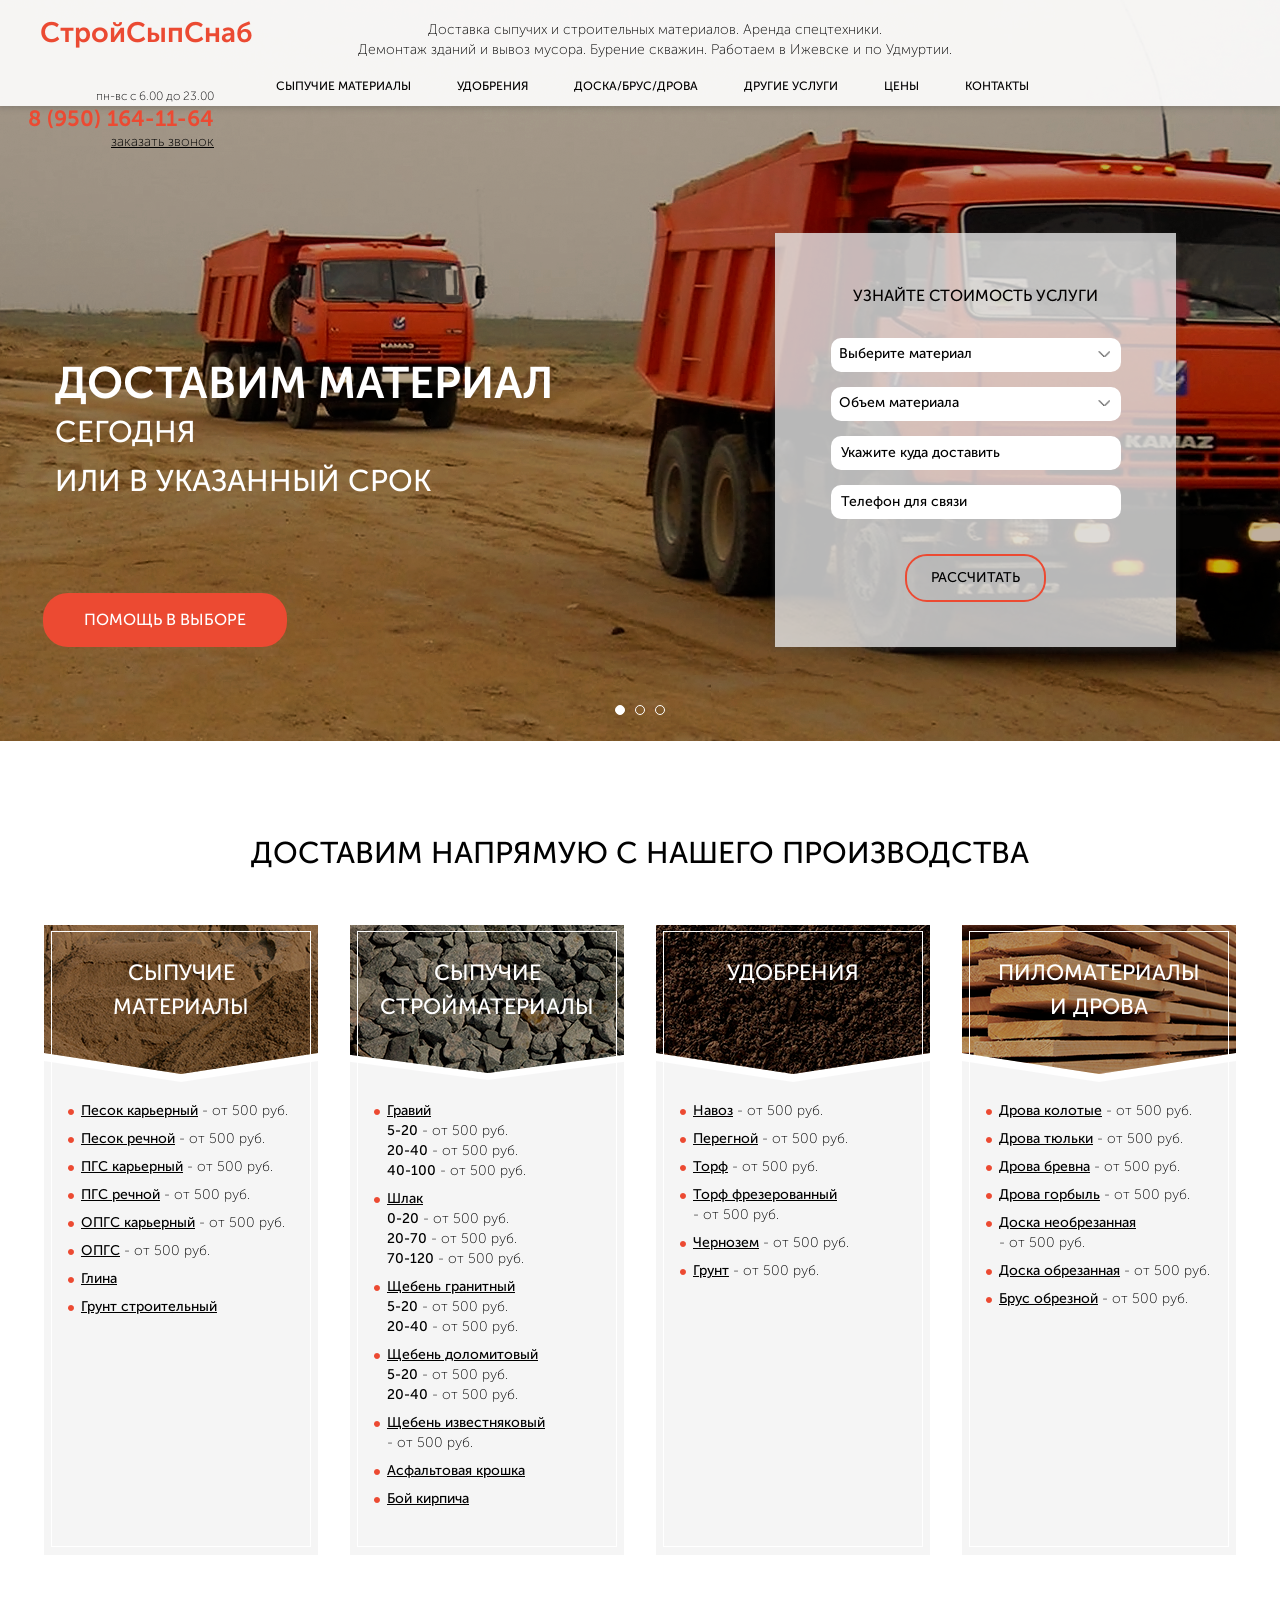
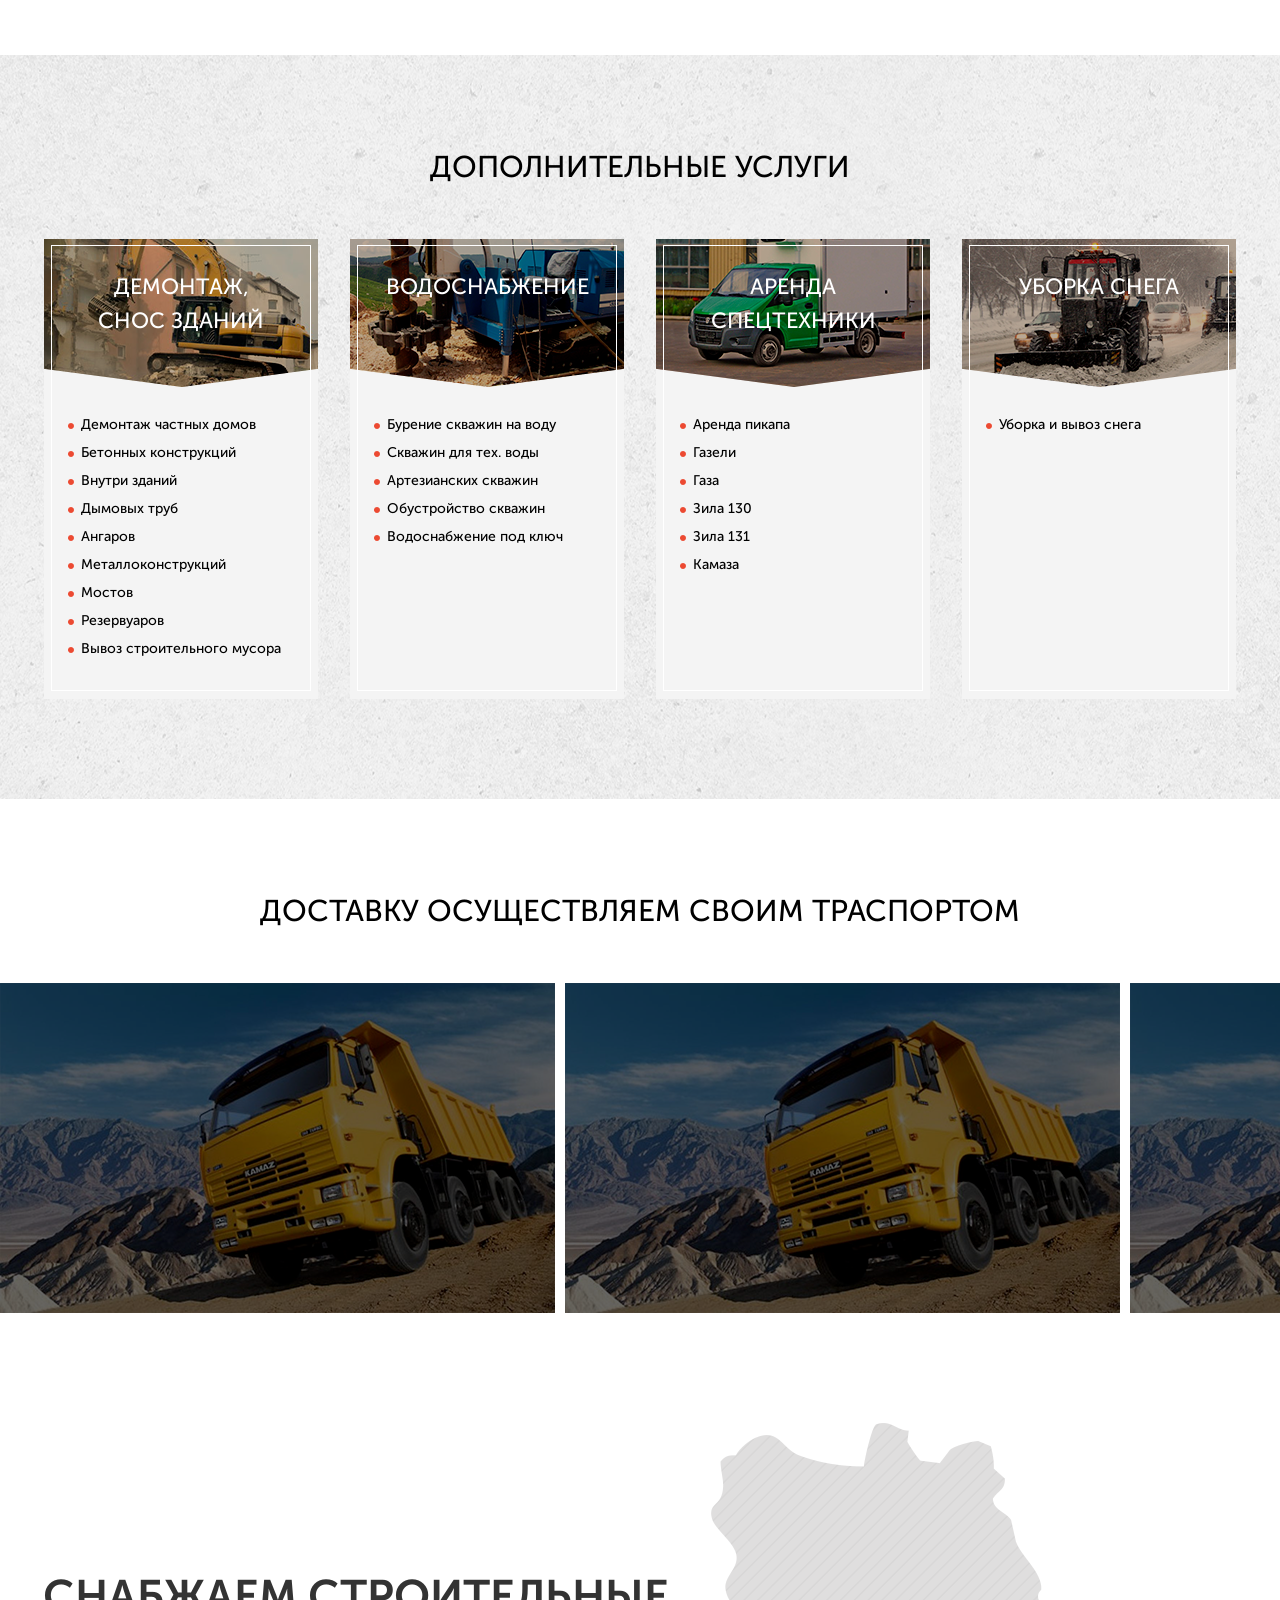
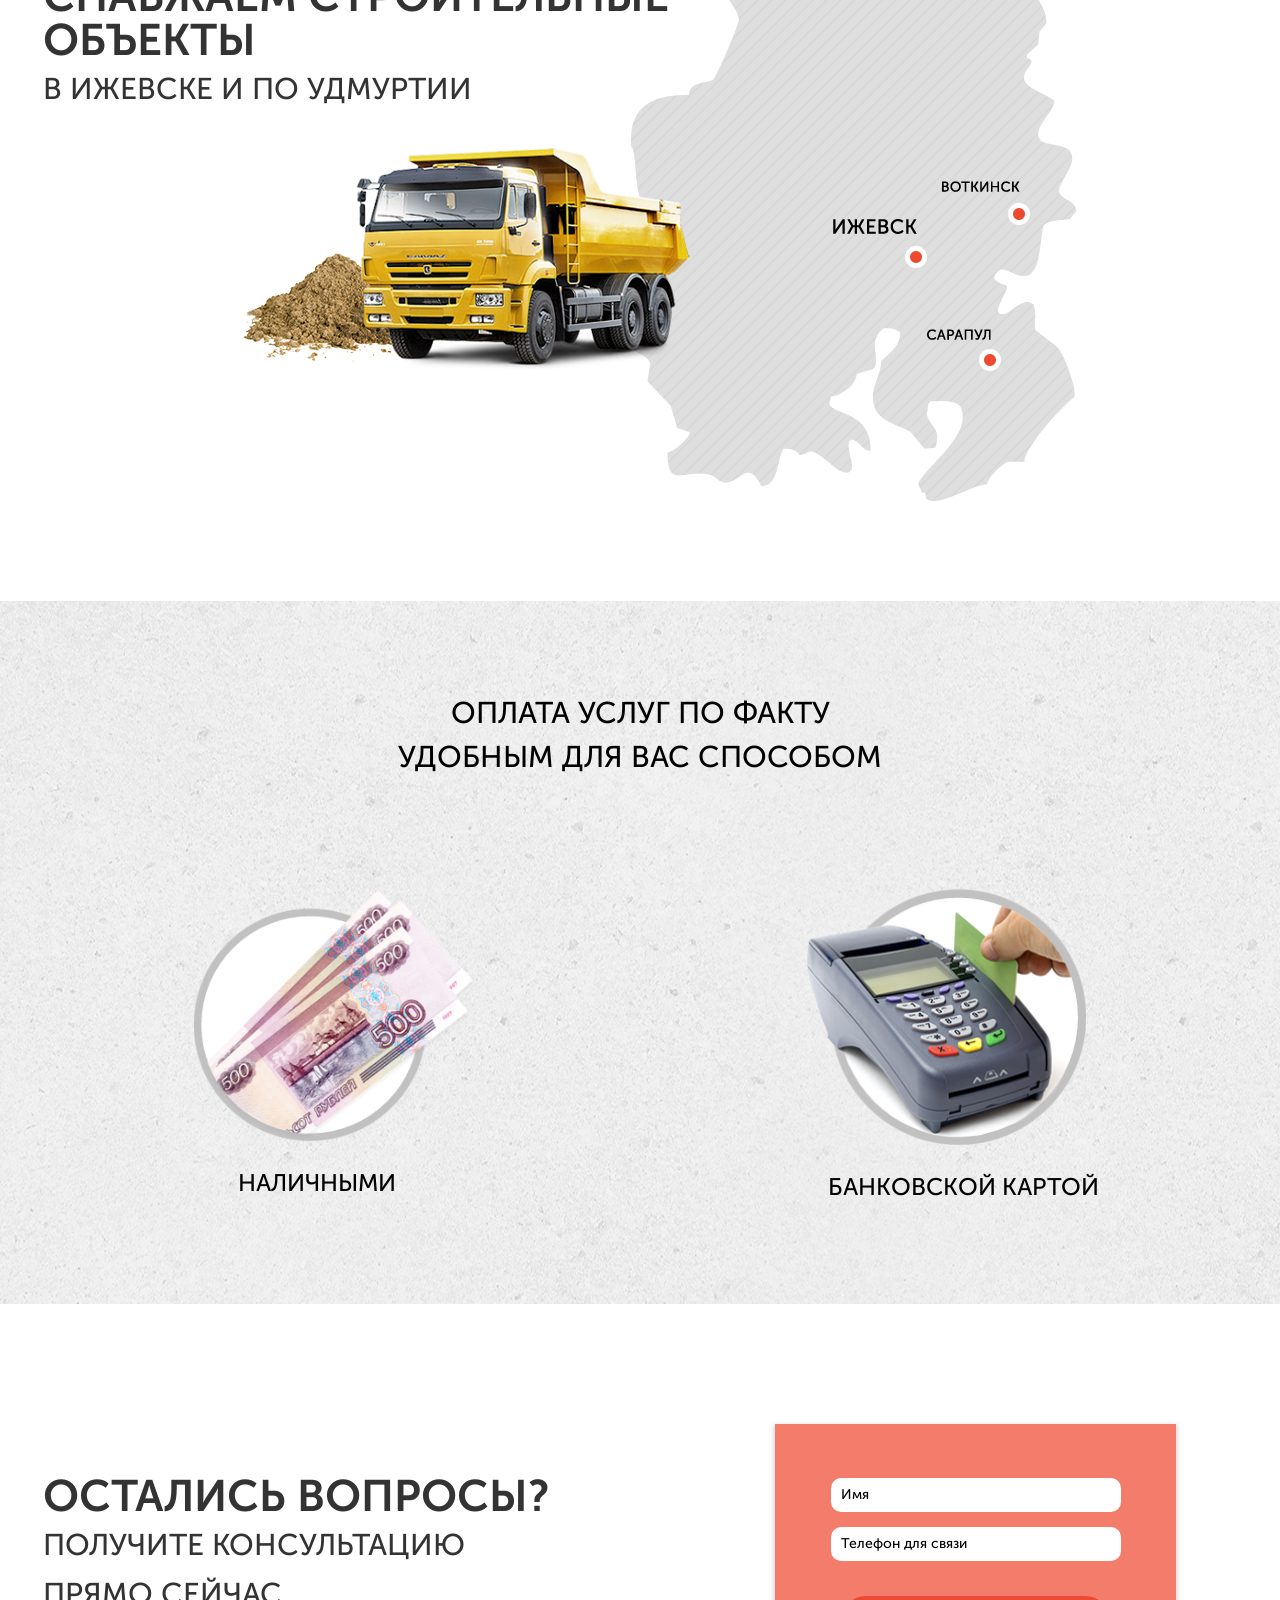
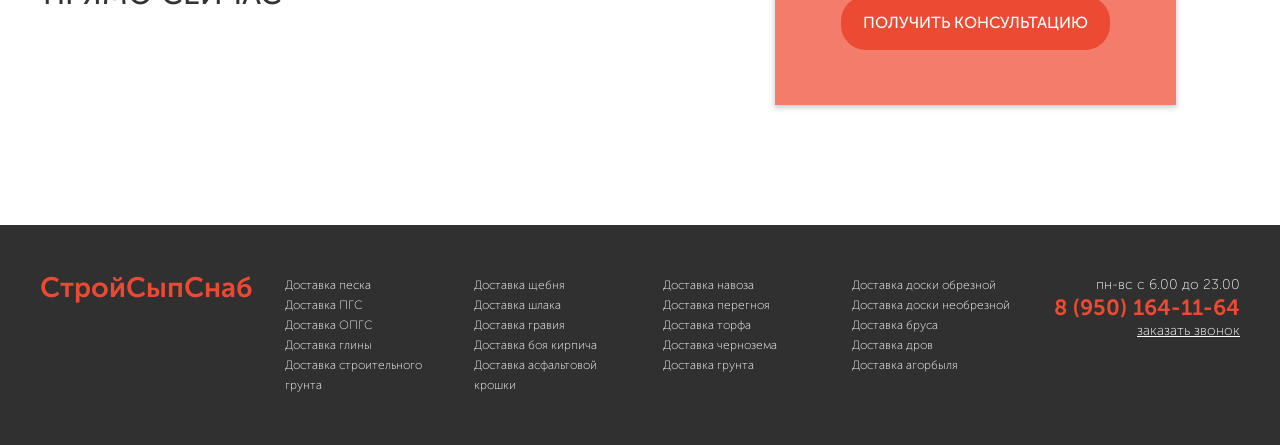
<file: app/index.html>
<!DOCTYPE html>
<html lang="ru" class="no-js">
  <head>
    <meta charset="utf-8">
    <title>StroySipSnab</title>
    <meta name="description" content="">
    <meta name="keywords" content="">
    <meta property="og:title" content="">
    <meta property="og:url" content="">
    <meta property="og:image" content="">
    <meta property="og:site_name" content="">
    <meta property="og:description" content="">
    <meta http-equiv="X-UA-Compatible" content="IE=edge">
    <meta name="viewport" content="width=device-width, initial-scale=1, maximum-scale=1">
    <meta property="og:image" content="path/to/image.jpg">
    <link rel="shortcut icon" href="img/favicon/favicon.png" type="image/x-icon">
    <link rel="apple-touch-icon" href="img/favicon/apple-touch-icon.png">
    <link rel="apple-touch-icon" sizes="72x72" href="img/favicon/apple-touch-icon-72x72.png">
    <link rel="apple-touch-icon" sizes="114x114" href="img/favicon/apple-touch-icon-114x114.png">
    <!-- RESET-->
    <style>html,body,div,span,applet,object,iframe,h1,h2,h3,h4,h5,h6,p,blockquote,pre,a,abbr,acronym,address,big,cite,code,del,dfn,em,img,ins,kbd,q,s,samp,small,strike,strong,sub,sup,tt,var,b,u,i,center,dl,dt,dd,ol,ul,li,fieldset,form,label,legend,table,caption,tbody,tfoot,thead,tr,th,td,article,aside,canvas,details,embed,figure,figcaption,footer,header,hgroup,menu,nav,output,ruby,section,summary,time,mark,audio,video{margin:0;padding:0;border:0;font-size:100%;font:inherit;vertical-align:baseline}article,aside,details,figcaption,figure,footer,header,hgroup,menu,nav,section{display:block}body{line-height:1}ol,ul{list-style:none}blockquote,q{quotes:none}blockquote:before,blockquote:after,q:before,q:after{content:'';content:none}table{border-collapse:collapse;border-spacing:0}</style>
    <!-- Load CSS, CSS Localstorage & WebFonts Main Function-->
    <style>html{font-family:sans-serif;-ms-text-size-adjust:100%;-webkit-text-size-adjust:100%}body{margin:0}article,aside,details,figcaption,figure,footer,header,hgroup,main,menu,nav,section,summary{display:block}audio,canvas,progress,video{display:inline-block;vertical-align:baseline}audio:not([controls]){display:none;height:0}[hidden],template{display:none}a{background-color:transparent}a:active,a:hover{outline:0}abbr[title]{border-bottom:1px dotted}b,strong{font-weight:bold}dfn{font-style:italic}h1{font-size:2em;margin:0.67em 0}mark{background:#ff0;color:#000}small{font-size:80%}sub,sup{font-size:75%;line-height:0;position:relative;vertical-align:baseline}sup{top:-0.5em}sub{bottom:-0.25em}img{border:0}svg:not(:root){overflow:hidden}figure{margin:1em 40px}hr{-moz-box-sizing:content-box;-webkit-box-sizing:content-box;box-sizing:content-box;height:0}pre{overflow:auto}code,kbd,pre,samp{font-family:monospace, monospace;font-size:1em}button,input,optgroup,select,textarea{color:inherit;font:inherit;margin:0}button{overflow:visible}button,select{text-transform:none}button,html input[type="button"],input[type="reset"],input[type="submit"]{-webkit-appearance:button;cursor:pointer}button[disabled],html input[disabled]{cursor:default}button::-moz-focus-inner,input::-moz-focus-inner{border:0;padding:0}input{line-height:normal}input[type="checkbox"],input[type="radio"]{-webkit-box-sizing:border-box;-moz-box-sizing:border-box;box-sizing:border-box;padding:0}input[type="number"]::-webkit-inner-spin-button,input[type="number"]::-webkit-outer-spin-button{height:auto}input[type="search"]{-webkit-appearance:textfield;-moz-box-sizing:content-box;-webkit-box-sizing:content-box;box-sizing:content-box}input[type="search"]::-webkit-search-cancel-button,input[type="search"]::-webkit-search-decoration{-webkit-appearance:none}fieldset{border:1px solid #c0c0c0;margin:0 2px;padding:0.35em 0.625em 0.75em}legend{border:0;padding:0}textarea{overflow:auto}optgroup{font-weight:bold}table{border-collapse:collapse;border-spacing:0}td,th{padding:0}*{-webkit-box-sizing:border-box;-moz-box-sizing:border-box;box-sizing:border-box}*:before,*:after{-webkit-box-sizing:border-box;-moz-box-sizing:border-box;box-sizing:border-box}html{font-size:10px;-webkit-tap-highlight-color:rgba(0,0,0,0)}body{font-family:"Helvetica Neue",Helvetica,Arial,sans-serif;font-size:14px;line-height:1.42857143;color:#333;background-color:#fff}input,button,select,textarea{font-family:inherit;font-size:inherit;line-height:inherit}a{color:#337ab7;text-decoration:none}a:hover,a:focus{color:#23527c;text-decoration:underline}a:focus{outline:thin dotted;outline:5px auto -webkit-focus-ring-color;outline-offset:-2px}figure{margin:0}img{vertical-align:middle}.img-responsive{display:block;max-width:100%;height:auto}.img-rounded{border-radius:6px}.img-thumbnail{padding:4px;line-height:1.42857143;background-color:#fff;border:1px solid #ddd;border-radius:4px;-webkit-transition:all .2s ease-in-out;-o-transition:all .2s ease-in-out;transition:all .2s ease-in-out;display:inline-block;max-width:100%;height:auto}.img-circle{border-radius:50%}hr{margin-top:20px;margin-bottom:20px;border:0;border-top:1px solid #eee}.sr-only{position:absolute;width:1px;height:1px;margin:-1px;padding:0;overflow:hidden;clip:rect(0, 0, 0, 0);border:0}.sr-only-focusable:active,.sr-only-focusable:focus{position:static;width:auto;height:auto;margin:0;overflow:visible;clip:auto}[role="button"]{cursor:pointer}.container{margin-right:auto;margin-left:auto;padding-left:15px;padding-right:15px}@media (min-width:768px){.container{width:750px}}@media (min-width:992px){.container{width:970px}}@media (min-width:1200px){.container{width:1170px}}.container-fluid{margin-right:auto;margin-left:auto;padding-left:15px;padding-right:15px}.row{margin-left:-15px;margin-right:-15px}.col-xs-1, .col-sm-1, .col-md-1, .col-lg-1, .col-xs-2, .col-sm-2, .col-md-2, .col-lg-2, .col-xs-3, .col-sm-3, .col-md-3, .col-lg-3, .col-xs-4, .col-sm-4, .col-md-4, .col-lg-4, .col-xs-5, .col-sm-5, .col-md-5, .col-lg-5, .col-xs-6, .col-sm-6, .col-md-6, .col-lg-6, .col-xs-7, .col-sm-7, .col-md-7, .col-lg-7, .col-xs-8, .col-sm-8, .col-md-8, .col-lg-8, .col-xs-9, .col-sm-9, .col-md-9, .col-lg-9, .col-xs-10, .col-sm-10, .col-md-10, .col-lg-10, .col-xs-11, .col-sm-11, .col-md-11, .col-lg-11, .col-xs-12, .col-sm-12, .col-md-12, .col-lg-12{position:relative;min-height:1px;padding-left:15px;padding-right:15px}.col-xs-1, .col-xs-2, .col-xs-3, .col-xs-4, .col-xs-5, .col-xs-6, .col-xs-7, .col-xs-8, .col-xs-9, .col-xs-10, .col-xs-11, .col-xs-12{float:left}.col-xs-12{width:100%}.col-xs-11{width:91.66666667%}.col-xs-10{width:83.33333333%}.col-xs-9{width:75%}.col-xs-8{width:66.66666667%}.col-xs-7{width:58.33333333%}.col-xs-6{width:50%}.col-xs-5{width:41.66666667%}.col-xs-4{width:33.33333333%}.col-xs-3{width:25%}.col-xs-2{width:16.66666667%}.col-xs-1{width:8.33333333%}.col-xs-pull-12{right:100%}.col-xs-pull-11{right:91.66666667%}.col-xs-pull-10{right:83.33333333%}.col-xs-pull-9{right:75%}.col-xs-pull-8{right:66.66666667%}.col-xs-pull-7{right:58.33333333%}.col-xs-pull-6{right:50%}.col-xs-pull-5{right:41.66666667%}.col-xs-pull-4{right:33.33333333%}.col-xs-pull-3{right:25%}.col-xs-pull-2{right:16.66666667%}.col-xs-pull-1{right:8.33333333%}.col-xs-pull-0{right:auto}.col-xs-push-12{left:100%}.col-xs-push-11{left:91.66666667%}.col-xs-push-10{left:83.33333333%}.col-xs-push-9{left:75%}.col-xs-push-8{left:66.66666667%}.col-xs-push-7{left:58.33333333%}.col-xs-push-6{left:50%}.col-xs-push-5{left:41.66666667%}.col-xs-push-4{left:33.33333333%}.col-xs-push-3{left:25%}.col-xs-push-2{left:16.66666667%}.col-xs-push-1{left:8.33333333%}.col-xs-push-0{left:auto}.col-xs-offset-12{margin-left:100%}.col-xs-offset-11{margin-left:91.66666667%}.col-xs-offset-10{margin-left:83.33333333%}.col-xs-offset-9{margin-left:75%}.col-xs-offset-8{margin-left:66.66666667%}.col-xs-offset-7{margin-left:58.33333333%}.col-xs-offset-6{margin-left:50%}.col-xs-offset-5{margin-left:41.66666667%}.col-xs-offset-4{margin-left:33.33333333%}.col-xs-offset-3{margin-left:25%}.col-xs-offset-2{margin-left:16.66666667%}.col-xs-offset-1{margin-left:8.33333333%}.col-xs-offset-0{margin-left:0}@media (min-width:768px){.col-sm-1, .col-sm-2, .col-sm-3, .col-sm-4, .col-sm-5, .col-sm-6, .col-sm-7, .col-sm-8, .col-sm-9, .col-sm-10, .col-sm-11, .col-sm-12{float:left}.col-sm-12{width:100%}.col-sm-11{width:91.66666667%}.col-sm-10{width:83.33333333%}.col-sm-9{width:75%}.col-sm-8{width:66.66666667%}.col-sm-7{width:58.33333333%}.col-sm-6{width:50%}.col-sm-5{width:41.66666667%}.col-sm-4{width:33.33333333%}.col-sm-3{width:25%}.col-sm-2{width:16.66666667%}.col-sm-1{width:8.33333333%}.col-sm-pull-12{right:100%}.col-sm-pull-11{right:91.66666667%}.col-sm-pull-10{right:83.33333333%}.col-sm-pull-9{right:75%}.col-sm-pull-8{right:66.66666667%}.col-sm-pull-7{right:58.33333333%}.col-sm-pull-6{right:50%}.col-sm-pull-5{right:41.66666667%}.col-sm-pull-4{right:33.33333333%}.col-sm-pull-3{right:25%}.col-sm-pull-2{right:16.66666667%}.col-sm-pull-1{right:8.33333333%}.col-sm-pull-0{right:auto}.col-sm-push-12{left:100%}.col-sm-push-11{left:91.66666667%}.col-sm-push-10{left:83.33333333%}.col-sm-push-9{left:75%}.col-sm-push-8{left:66.66666667%}.col-sm-push-7{left:58.33333333%}.col-sm-push-6{left:50%}.col-sm-push-5{left:41.66666667%}.col-sm-push-4{left:33.33333333%}.col-sm-push-3{left:25%}.col-sm-push-2{left:16.66666667%}.col-sm-push-1{left:8.33333333%}.col-sm-push-0{left:auto}.col-sm-offset-12{margin-left:100%}.col-sm-offset-11{margin-left:91.66666667%}.col-sm-offset-10{margin-left:83.33333333%}.col-sm-offset-9{margin-left:75%}.col-sm-offset-8{margin-left:66.66666667%}.col-sm-offset-7{margin-left:58.33333333%}.col-sm-offset-6{margin-left:50%}.col-sm-offset-5{margin-left:41.66666667%}.col-sm-offset-4{margin-left:33.33333333%}.col-sm-offset-3{margin-left:25%}.col-sm-offset-2{margin-left:16.66666667%}.col-sm-offset-1{margin-left:8.33333333%}.col-sm-offset-0{margin-left:0}}@media (min-width:992px){.col-md-1, .col-md-2, .col-md-3, .col-md-4, .col-md-5, .col-md-6, .col-md-7, .col-md-8, .col-md-9, .col-md-10, .col-md-11, .col-md-12{float:left}.col-md-12{width:100%}.col-md-11{width:91.66666667%}.col-md-10{width:83.33333333%}.col-md-9{width:75%}.col-md-8{width:66.66666667%}.col-md-7{width:58.33333333%}.col-md-6{width:50%}.col-md-5{width:41.66666667%}.col-md-4{width:33.33333333%}.col-md-3{width:25%}.col-md-2{width:16.66666667%}.col-md-1{width:8.33333333%}.col-md-pull-12{right:100%}.col-md-pull-11{right:91.66666667%}.col-md-pull-10{right:83.33333333%}.col-md-pull-9{right:75%}.col-md-pull-8{right:66.66666667%}.col-md-pull-7{right:58.33333333%}.col-md-pull-6{right:50%}.col-md-pull-5{right:41.66666667%}.col-md-pull-4{right:33.33333333%}.col-md-pull-3{right:25%}.col-md-pull-2{right:16.66666667%}.col-md-pull-1{right:8.33333333%}.col-md-pull-0{right:auto}.col-md-push-12{left:100%}.col-md-push-11{left:91.66666667%}.col-md-push-10{left:83.33333333%}.col-md-push-9{left:75%}.col-md-push-8{left:66.66666667%}.col-md-push-7{left:58.33333333%}.col-md-push-6{left:50%}.col-md-push-5{left:41.66666667%}.col-md-push-4{left:33.33333333%}.col-md-push-3{left:25%}.col-md-push-2{left:16.66666667%}.col-md-push-1{left:8.33333333%}.col-md-push-0{left:auto}.col-md-offset-12{margin-left:100%}.col-md-offset-11{margin-left:91.66666667%}.col-md-offset-10{margin-left:83.33333333%}.col-md-offset-9{margin-left:75%}.col-md-offset-8{margin-left:66.66666667%}.col-md-offset-7{margin-left:58.33333333%}.col-md-offset-6{margin-left:50%}.col-md-offset-5{margin-left:41.66666667%}.col-md-offset-4{margin-left:33.33333333%}.col-md-offset-3{margin-left:25%}.col-md-offset-2{margin-left:16.66666667%}.col-md-offset-1{margin-left:8.33333333%}.col-md-offset-0{margin-left:0}}@media (min-width:1200px){.col-lg-1, .col-lg-2, .col-lg-3, .col-lg-4, .col-lg-5, .col-lg-6, .col-lg-7, .col-lg-8, .col-lg-9, .col-lg-10, .col-lg-11, .col-lg-12{float:left}.col-lg-12{width:100%}.col-lg-11{width:91.66666667%}.col-lg-10{width:83.33333333%}.col-lg-9{width:75%}.col-lg-8{width:66.66666667%}.col-lg-7{width:58.33333333%}.col-lg-6{width:50%}.col-lg-5{width:41.66666667%}.col-lg-4{width:33.33333333%}.col-lg-3{width:25%}.col-lg-2{width:16.66666667%}.col-lg-1{width:8.33333333%}.col-lg-pull-12{right:100%}.col-lg-pull-11{right:91.66666667%}.col-lg-pull-10{right:83.33333333%}.col-lg-pull-9{right:75%}.col-lg-pull-8{right:66.66666667%}.col-lg-pull-7{right:58.33333333%}.col-lg-pull-6{right:50%}.col-lg-pull-5{right:41.66666667%}.col-lg-pull-4{right:33.33333333%}.col-lg-pull-3{right:25%}.col-lg-pull-2{right:16.66666667%}.col-lg-pull-1{right:8.33333333%}.col-lg-pull-0{right:auto}.col-lg-push-12{left:100%}.col-lg-push-11{left:91.66666667%}.col-lg-push-10{left:83.33333333%}.col-lg-push-9{left:75%}.col-lg-push-8{left:66.66666667%}.col-lg-push-7{left:58.33333333%}.col-lg-push-6{left:50%}.col-lg-push-5{left:41.66666667%}.col-lg-push-4{left:33.33333333%}.col-lg-push-3{left:25%}.col-lg-push-2{left:16.66666667%}.col-lg-push-1{left:8.33333333%}.col-lg-push-0{left:auto}.col-lg-offset-12{margin-left:100%}.col-lg-offset-11{margin-left:91.66666667%}.col-lg-offset-10{margin-left:83.33333333%}.col-lg-offset-9{margin-left:75%}.col-lg-offset-8{margin-left:66.66666667%}.col-lg-offset-7{margin-left:58.33333333%}.col-lg-offset-6{margin-left:50%}.col-lg-offset-5{margin-left:41.66666667%}.col-lg-offset-4{margin-left:33.33333333%}.col-lg-offset-3{margin-left:25%}.col-lg-offset-2{margin-left:16.66666667%}.col-lg-offset-1{margin-left:8.33333333%}.col-lg-offset-0{margin-left:0}}.clearfix:before,.clearfix:after,.container:before,.container:after,.container-fluid:before,.container-fluid:after,.row:before,.row:after{content:" ";display:table}.clearfix:after,.container:after,.container-fluid:after,.row:after{clear:both}.center-block{display:block;margin-left:auto;margin-right:auto}.pull-right{float:right !important}.pull-left{float:left !important}.hide{display:none !important}.show{display:block !important}.invisible{visibility:hidden}.text-hide{font:0/0 a;color:transparent;text-shadow:none;background-color:transparent;border:0}.hidden{display:none !important}.affix{position:fixed}@-ms-viewport{width:device-width}.visible-xs,.visible-sm,.visible-md,.visible-lg{display:none !important}.visible-xs-block,.visible-xs-inline,.visible-xs-inline-block,.visible-sm-block,.visible-sm-inline,.visible-sm-inline-block,.visible-md-block,.visible-md-inline,.visible-md-inline-block,.visible-lg-block,.visible-lg-inline,.visible-lg-inline-block{display:none !important}@media (max-width:767px){.visible-xs{display:block !important}table.visible-xs{display:table}tr.visible-xs{display:table-row !important}th.visible-xs,td.visible-xs{display:table-cell !important}}@media (max-width:767px){.visible-xs-block{display:block !important}}@media (max-width:767px){.visible-xs-inline{display:inline !important}}@media (max-width:767px){.visible-xs-inline-block{display:inline-block !important}}@media (min-width:768px) and (max-width:991px){.visible-sm{display:block !important}table.visible-sm{display:table}tr.visible-sm{display:table-row !important}th.visible-sm,td.visible-sm{display:table-cell !important}}@media (min-width:768px) and (max-width:991px){.visible-sm-block{display:block !important}}@media (min-width:768px) and (max-width:991px){.visible-sm-inline{display:inline !important}}@media (min-width:768px) and (max-width:991px){.visible-sm-inline-block{display:inline-block !important}}@media (min-width:992px) and (max-width:1199px){.visible-md{display:block !important}table.visible-md{display:table}tr.visible-md{display:table-row !important}th.visible-md,td.visible-md{display:table-cell !important}}@media (min-width:992px) and (max-width:1199px){.visible-md-block{display:block !important}}@media (min-width:992px) and (max-width:1199px){.visible-md-inline{display:inline !important}}@media (min-width:992px) and (max-width:1199px){.visible-md-inline-block{display:inline-block !important}}@media (min-width:1200px){.visible-lg{display:block !important}table.visible-lg{display:table}tr.visible-lg{display:table-row !important}th.visible-lg,td.visible-lg{display:table-cell !important}}@media (min-width:1200px){.visible-lg-block{display:block !important}}@media (min-width:1200px){.visible-lg-inline{display:inline !important}}@media (min-width:1200px){.visible-lg-inline-block{display:inline-block !important}}@media (max-width:767px){.hidden-xs{display:none !important}}@media (min-width:768px) and (max-width:991px){.hidden-sm{display:none !important}}@media (min-width:992px) and (max-width:1199px){.hidden-md{display:none !important}}@media (min-width:1200px){.hidden-lg{display:none !important}}.visible-print{display:none !important}@media print{.visible-print{display:block !important}table.visible-print{display:table}tr.visible-print{display:table-row !important}th.visible-print,td.visible-print{display:table-cell !important}}.visible-print-block{display:none !important}@media print{.visible-print-block{display:block !important}}.visible-print-inline{display:none !important}@media print{.visible-print-inline{display:inline !important}}.visible-print-inline-block{display:none !important}@media print{.visible-print-inline-block{display:inline-block !important}}@media print{.hidden-print{display:none !important}}</style>
    <!-- Bootstrap-->
    <script>!function(e){"use strict";function t(e,t,n){e.addEventListener?e.addEventListener(t,n,!1):e.attachEvent&&e.attachEvent("on"+t,n)}function n(t,n){return e.localStorage&&localStorage[t+"_content"]&&localStorage[t+"_file"]===n}function a(t,a){if(e.localStorage&&e.XMLHttpRequest)n(t,a)?o(localStorage[t+"_content"]):l(t,a);else{var s=r.createElement("link");s.href=a,s.id=t,s.rel="stylesheet",s.type="text/css",r.getElementsByTagName("head")[0].appendChild(s),r.cookie=t}}function l(e,t){var n=new XMLHttpRequest;n.open("GET",t,!0),n.onreadystatechange=function(){4===n.readyState&&200===n.status&&(o(n.responseText),localStorage[e+"_content"]=n.responseText,localStorage[e+"_file"]=t)},n.send()}function o(e){var t=r.createElement("style");t.setAttribute("type","text/css"),r.getElementsByTagName("head")[0].appendChild(t),t.styleSheet?t.styleSheet.cssText=e:t.innerHTML=e}var r=e.document;e.loadCSS=function(e,t,n){var a,l=r.createElement("link");if(t)a=t;else{var o;o=r.querySelectorAll?r.querySelectorAll("style,link[rel=stylesheet],script"):(r.body||r.getElementsByTagName("head")[0]).childNodes,a=o[o.length-1]}var s=r.styleSheets;l.rel="stylesheet",l.href=e,l.media="only x",a.parentNode.insertBefore(l,t?a:a.nextSibling);var c=function(e){for(var t=l.href,n=s.length;n--;)if(s[n].href===t)return e();setTimeout(function(){c(e)})};return l.onloadcssdefined=c,c(function(){l.media=n||"all"}),l},e.loadLocalStorageCSS=function(l,o){n(l,o)||r.cookie.indexOf(l)>-1?a(l,o):t(e,"load",function(){a(l,o)})}}(this);</script>
    <link rel="stylesheet" href="css/header.css">
    <!-- Load CSS Start-->
    <script>loadCSS( "css/main.css?ver=1.0.0", false, "all" );</script>
    <!-- Load CSS End-->
    <!-- Load CSS Compiled without JS-->
    <noscript>
      <link rel="stylesheet" href="css/main.css">
    </noscript>
  </head>
  <body>
    <header>
      <div class="header-top">
        <div class="inner">
          <div class="hamburger hamburger--arrow">
            <div class="hamburger-box">
              <div class="hamburger-inner"></div>
            </div>
          </div>
          <div class="con-fl header-1"><a href="#" class="logo">CтройСыпСнаб</a></div>
          <div class="con-fl header-2">
            <div class="header-top-mid">
              <p>Доставка сыпучих и строительных материалов. Аренда спецтехники.<br>Демонтаж зданий и вывоз мусора. Бурение скважин. Работаем в Ижевске и по Удмуртии.</p>
              <ul>
                <li><a href="#">СЫПУЧИЕ МАТЕРИАЛЫ</a></li>
                <li><a href="#">УДОБРЕНИЯ</a></li>
                <li><a href="#">ДОСКА/БРУС/ДРОВА</a></li>
                <li><a href="#">ДРУГИЕ УСЛУГИ</a></li>
                <li><a href="#">ЦЕНЫ</a></li>
                <li><a href="#">КОНТАКТЫ</a></li>
              </ul>
            </div>
          </div>
          <div class="con-fl header-3">
            <div class="calls">
              <p>пн-вс с 6.00 до 23.00</p>
              <p class="p-bold">8 (950) 164-11-64</p><a href="#">заказать звонок</a>
            </div>
          </div>
        </div>
      </div>
      <div class="header-slider">
        <ul id="header-slider" class="header-slider-ul gallery content-slider list-unstyled clearfix">
          <li class="slider-list slider-list-1">
            <div class="inner">
              <div class="container-fluid">
                <div class="row">
                  <div class="col-md-6 header-sp">
                    <h1>Доставим материал<br><span> сегодня<br> или в указанный срок</span></h1><a href="#" class="btn btn-red">помощь в выборе</a>
                  </div>
                  <div class="col-md-6">
                    <div class="form-pink form-white form-block">
                      <h4>узнайте СТОИМОСТЬ услуги</h4>
                      <form class="form-shake">
                        <select class="select-sp">
                          <option>Выберите материал</option>
                        </select>
                        <select class="select-sp">
                          <option>Объем материала</option>
                        </select>
                        <div class="field">
                          <input type="text" name="where" placeholder="Укажите куда доставить" required>
                        </div>
                        <div class="field">
                          <input type="text" name="phone" placeholder="Телефон для связи" required>
                        </div>
                        <button name="send" class="btn btn-tr">рассчитать</button>
                      </form>
                    </div>
                  </div>
                </div>
              </div>
            </div>
          </li>
          <li class="slider-list slider-list-2">
            <div class="inner">
              <div class="container-fluid">
                <div class="row">
                  <div class="col-md-6 header-sp">
                    <h1><span>привезем</span><br> в полном объеме</h1><a href="#" class="btn btn-red">помощь в выборе</a>
                  </div>
                  <div class="col-md-6">
                    <div class="form-pink form-white form-block">
                      <h4>узнайте СТОИМОСТЬ услуги</h4>
                      <form class="form-shake">
                        <select class="select-sp">
                          <option>Выберите материал</option>
                        </select>
                        <select class="select-sp">
                          <option>Объем материала</option>
                        </select>
                        <div class="field">
                          <input type="text" name="where" placeholder="Укажите куда доставить" required>
                        </div>
                        <div class="field">
                          <input type="text" name="phone" placeholder="Телефон для связи" required>
                        </div>
                        <button name="send" class="btn btn-tr">рассчитать</button>
                      </form>
                    </div>
                  </div>
                </div>
              </div>
            </div>
          </li>
          <li class="slider-list slider-list-3">
            <div class="inner">
              <div class="container-fluid">
                <div class="row">
                  <div class="col-md-6 header-sp">
                    <h1><span> оплата</span><br> наличными или<br> по карте</h1><a href="#" class="btn btn-red">помощь в выборе</a>
                  </div>
                  <div class="col-md-6">
                    <div class="form-pink form-white form-block">
                      <h4>узнайте СТОИМОСТЬ услуги</h4>
                      <form class="form-shake">
                        <select class="select-sp">
                          <option>Выберите материал</option>
                        </select>
                        <select class="select-sp">
                          <option>Объем материала</option>
                        </select>
                        <div class="field">
                          <input type="text" name="where" placeholder="Укажите куда доставить" required>
                        </div>
                        <div class="field">
                          <input type="text" name="phone" placeholder="Телефон для связи" required>
                        </div>
                        <button name="send" class="btn btn-tr">рассчитать</button>
                      </form>
                    </div>
                  </div>
                </div>
              </div>
            </div>
          </li>
        </ul>
      </div>
    </header>
    <section class="delivery pad-sp">
      <div class="inner">
        <div class="container-fluid">
          <div class="row">
            <div class="col-md-12">
              <h2>Доставим напрямую с нашего производства</h2>
            </div>
          </div>
          <div class="row">
            <div class="col-lg-3 col-sm-6">
              <div class="del-item del-item-1">
                <h3>СЫпучие<br>материалы</h3>
                <ol>
                  <li><span>Песок карьерный</span>- от 500 руб.</li>
                  <li><span>Песок речной</span>- от 500 руб.</li>
                  <li><span>ПГС карьерный</span>- от 500 руб.</li>
                  <li><span>ПГС речной</span>- от 500 руб.</li>
                  <li><span>ОПГС карьерный</span>- от 500 руб.</li>
                  <li><span>ОПГС</span>- от 500 руб.</li>
                  <li><span>Глина</span></li>
                  <li><span>Грунт строительный</span></li>
                </ol>
              </div>
            </div>
            <div class="col-lg-3 col-sm-6">
              <div class="del-item del-item-2">
                <h3>СЫпучие<br>стройматериалы</h3>
                <ol>
                  <li><span>Гравий</span>
                    <ul>
                      <li><span>5-20</span>- от 500 руб.</li>
                      <li><span>20-40</span>- от 500 руб.</li>
                      <li><span>40-100</span>- от 500 руб.</li>
                    </ul>
                  </li>
                  <li><span>Шлак</span>
                    <ul>
                      <li><span>0-20</span>- от 500 руб.</li>
                      <li><span>20-70</span>- от 500 руб.</li>
                      <li><span>70-120</span>- от 500 руб.</li>
                    </ul>
                  </li>
                  <li><span>Щебень гранитный</span>
                    <ul>
                      <li><span>5-20</span>- от 500 руб.</li>
                      <li><span>20-40</span>- от 500 руб.</li>
                    </ul>
                  </li>
                  <li><span>Щебень доломитовый</span>
                    <ul>
                      <li><span>5-20</span>- от 500 руб.</li>
                      <li><span>20-40</span>- от 500 руб.</li>
                    </ul>
                  </li>
                  <li><span>Щебень известняковый</span>
                    <ul>
                      <li>- от 500 руб.</li>
                    </ul>
                  </li>
                  <li><span>Асфальтовая крошка</span></li>
                  <li><span>Бой кирпича</span></li>
                </ol>
              </div>
            </div>
            <div class="col-lg-3 col-sm-6">
              <div class="del-item del-item-3">
                <h3>удобрения</h3>
                <ol>
                  <li><span>Навоз</span>- от 500 руб.</li>
                  <li><span>Перегной</span>- от 500 руб.</li>
                  <li><span>Торф</span>- от 500 руб.</li>
                  <li><span>Торф фрезерованный</span>
                    <ul>
                      <li>- от 500 руб.</li>
                    </ul>
                  </li>
                  <li><span>Чернозем</span>- от 500 руб.</li>
                  <li><span>Грунт</span>- от 500 руб.</li>
                </ol>
              </div>
            </div>
            <div class="col-lg-3 col-sm-6">
              <div class="del-item del-item-4">
                <h3>пиломатериалы<br>и дрова</h3>
                <ol>
                  <li><span>Дрова колотые</span>- от 500 руб.</li>
                  <li><span>Дрова тюльки</span>- от 500 руб.</li>
                  <li><span>Дрова бревна</span>- от 500 руб.</li>
                  <li><span>Дрова горбыль</span>- от 500 руб.</li>
                  <li><span>Доска необрезанная</span>
                    <ul>
                      <li>- от 500 руб.</li>
                    </ul>
                  </li>
                  <li><span>Доска обрезанная</span>- от 500 руб.</li>
                  <li><span>Брус обрезной</span>- от 500 руб.</li>
                </ol>
              </div>
            </div>
          </div>
        </div>
      </div>
    </section>
    <section class="services pad-sp">
      <div class="inner">
        <div class="container-fluid">
          <div class="row">
            <div class="col-md-12">
              <h2>Дополнительные услуги</h2>
            </div>
          </div>
          <div class="row">
            <div class="col-lg-3 col-sm-6">
              <div class="del-item dop-item dop-item-1">
                <h3>демонтаж,<br>снос зданий</h3>
                <ol>
                  <li><span>Демонтаж частных домов</span></li>
                  <li><span>Бетонных конструкций</span></li>
                  <li><span>Внутри зданий</span></li>
                  <li><span>Дымовых труб</span></li>
                  <li><span>Ангаров</span></li>
                  <li><span>Металлоконструкций</span></li>
                  <li><span>Мостов</span></li>
                  <li><span>Резервуаров</span></li>
                  <li><span>Вывоз строительного мусора</span></li>
                </ol>
              </div>
            </div>
            <div class="col-lg-3 col-sm-6">
              <div class="del-item dop-item dop-item-2">
                <h3>водоснабжение</h3>
                <ol>
                  <li><span>Бурение скважин на воду</span></li>
                  <li><span>Скважин для тех. воды</span></li>
                  <li><span>Артезианских скважин</span></li>
                  <li><span>Обустройство скважин</span></li>
                  <li><span>Водоснабжение под ключ</span></li>
                </ol>
              </div>
            </div>
            <div class="col-lg-3 col-sm-6">
              <div class="del-item dop-item dop-item-3">
                <h3>аренда<br>спецтехники</h3>
                <ol>
                  <li><span>Аренда пикапа</span></li>
                  <li><span>Газели</span></li>
                  <li><span>Газа</span></li>
                  <li><span>Зила 130</span></li>
                  <li><span>Зила 131</span></li>
                  <li><span>Камаза</span></li>
                </ol>
              </div>
            </div>
            <div class="col-lg-3 col-sm-6">
              <div class="del-item dop-item dop-item-4">
                <h3>уборка снега</h3>
                <ol>
                  <li><span>Уборка и вывоз снега</span></li>
                </ol>
              </div>
            </div>
          </div>
        </div>
      </div>
    </section>
    <section class="kam-slider">
      <div class="inner">
        <div class="container-fluid">
          <div class="row">
            <div class="col-md-12">
              <h2>Доставку осуществляем своим траспортом</h2>
            </div>
          </div>
        </div>
      </div>
      <ul id="k-slider" class="gallery content-slider list-unstyled clearfix">
        <li>
          <div class="img-cont"><img src="img/raster/kamaz.png"></div>
        </li>
        <li>
          <div class="img-cont"><img src="img/raster/kamaz.png"></div>
        </li>
        <li>
          <div class="img-cont"><img src="img/raster/kamaz.png"></div>
        </li>
        <li>
          <div class="img-cont"><img src="img/raster/kamaz.png"></div>
        </li>
        <li>
          <div class="img-cont"><img src="img/raster/kamaz.png"></div>
        </li>
        <li>
          <div class="img-cont"><img src="img/raster/kamaz.png"></div>
        </li>
        <li>
          <div class="img-cont"><img src="img/raster/kamaz.png"></div>
        </li>
        <li>
          <div class="img-cont"><img src="img/raster/kamaz.png"></div>
        </li>
        <li>
          <div class="img-cont"><img src="img/raster/kamaz.png"></div>
        </li>
        <li>
          <div class="img-cont"><img src="img/raster/kamaz.png"></div>
        </li>
      </ul>
    </section>
    <section class="snab">
      <div class="inner">
        <div class="container-fluid">
          <div class="row">
            <div class="col-md-12">
              <div class="snab-content">
                <h1>снабжаем строительные<br> объекты<br><span> в ижевске и по удмуртии</span></h1><img src="img/raster/kamsm.png">
              </div>
            </div>
          </div>
        </div>
      </div>
    </section>
    <section class="pay">
      <div class="inner">
        <div class="container-fluid">
          <div class="row">
            <div class="col-md-12">
              <h2>оплата услуг по факту<br>удобным для вас способом</h2>
            </div>
          </div>
          <div class="row">
            <div class="col-sm-6">
              <div class="pay-item pay-item-1"><img src="img/raster/pay1.png">
                <h4>наличными</h4>
              </div>
            </div>
            <div class="col-sm-6">
              <div class="pay-item pay-item-2"><img src="img/raster/pay2.png">
                <h4>банковской картой</h4>
              </div>
            </div>
          </div>
        </div>
      </div>
    </section>
    <section class="pre-footer">
      <div class="inner">
        <div class="container-fluid">
          <div class="row">
            <div class="col-md-6">
              <h1>остались вопросы?<br><span>получите консультацию</span><br><span>прямо сейчас</span></h1>
            </div>
            <div class="col-md-6">
              <div class="form-pink form-block">
                <form class="form-shake">
                  <div class="field">
                    <input type="text" name="name" placeholder="Имя" required>
                  </div>
                  <div class="field">
                    <input type="text" name="phone" placeholder="Телефон для связи" required>
                  </div>
                  <button name="send" class="btn btn-red">получить консультацию</button>
                </form>
              </div>
            </div>
          </div>
        </div>
      </div>
    </section>
    <footer>
      <div class="inner">
        <div class="container-fluid">
          <div class="row">
            <div class="pull-left footer-pull footer-logo-p"><a href="#" class="logo">CтройСыпСнаб</a></div>
            <div class="footer-mid">
              <ul>
                <li><a href="#">Доставка песка</a></li>
                <li><a href="#">Доставка ПГС</a></li>
                <li><a href="#">Доставка ОПГС</a></li>
                <li><a href="#">Доставка глины</a></li>
                <li><a href="#">Доставка строительного грунта</a></li>
              </ul>
              <ul>
                <li><a href="#">Доставка щебня</a></li>
                <li><a href="#">Доставка шлака</a></li>
                <li><a href="#">Доставка гравия</a></li>
                <li><a href="#">Доставка боя кирпича</a></li>
                <li><a href="#">Доставка асфальтовой крошки</a></li>
              </ul>
              <ul>
                <li><a href="#">Доставка навоза</a></li>
                <li><a href="#">Доставка перегноя</a></li>
                <li><a href="#">Доставка торфа</a></li>
                <li><a href="#">Доставка чернозема</a></li>
                <li><a href="#">Доставка грунта</a></li>
              </ul>
              <ul>
                <li><a href="#">Доставка доски обрезной</a></li>
                <li><a href="#">Доставка доски необрезной</a></li>
                <li><a href="#">Доставка бруса</a></li>
                <li><a href="#">Доставка дров</a></li>
                <li><a href="#">Доставка агорбыля</a></li>
              </ul>
            </div>
            <div class="pull-right footer-pull footer-calls-p">
              <div class="calls">
                <p>пн-вс с 6.00 до 23.00</p>
                <p class="p-bold">8 (950) 164-11-64</p><a href="#">заказать звонок</a>
              </div>
            </div>
          </div>
        </div>
      </div>
    </footer>
    <script>
      var scr = {"scripts":[
          {"src" : "js/libs.js", "async" : false},
          {"src" : "js/common.js", "async" : false}
      ]};!function(t,n,r){"use strict";var c=function(t){if("[object Array]"!==Object.prototype.toString.call(t))return!1;for(var r=0;r<t.length;r++){var c=n.createElement("script"),e=t[r];c.src=e.src,c.async=e.async,n.body.appendChild(c)}return!0};t.addEventListener?t.addEventListener("load",function(){c(r.scripts);},!1):t.attachEvent?t.attachEvent("onload",function(){c(r.scripts)}):t.onload=function(){c(r.scripts)}}(window,document,scr);
      // Load Scripts End
    </script>
  </body>
</html>
</file>
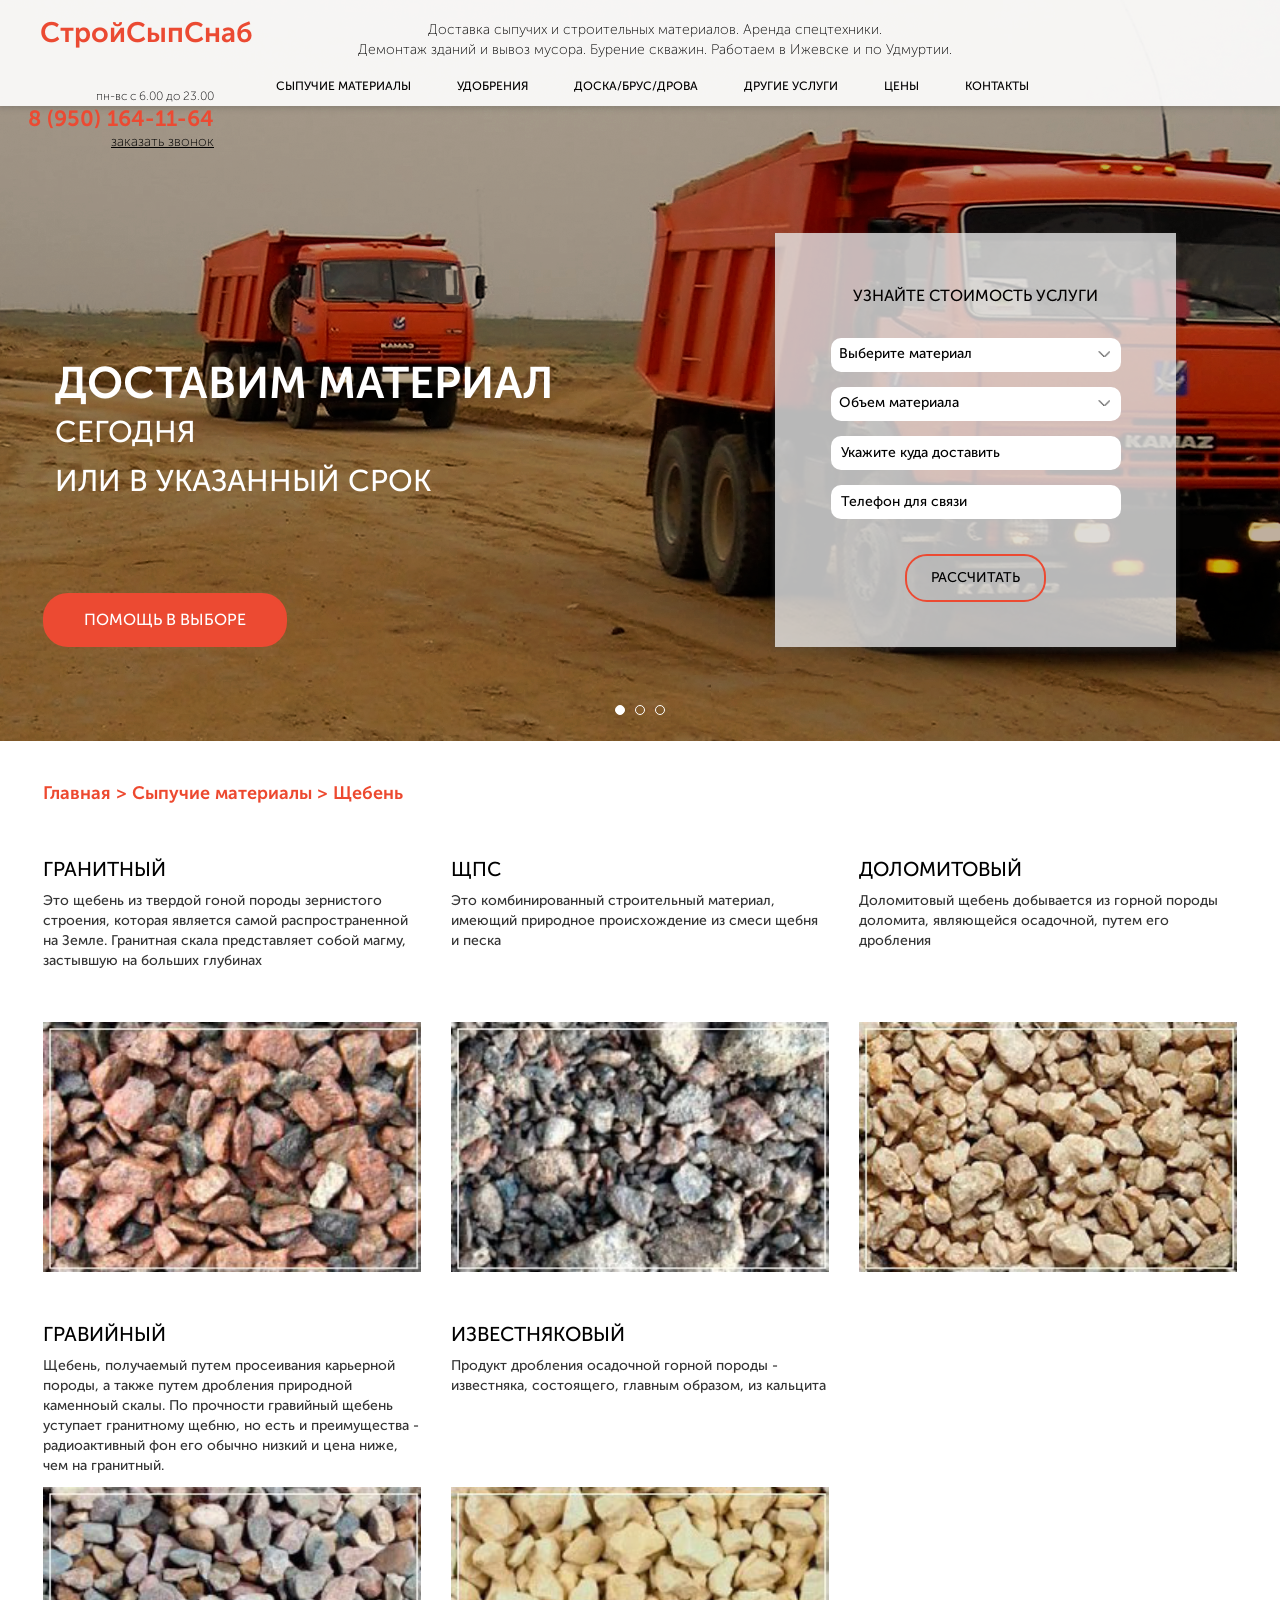
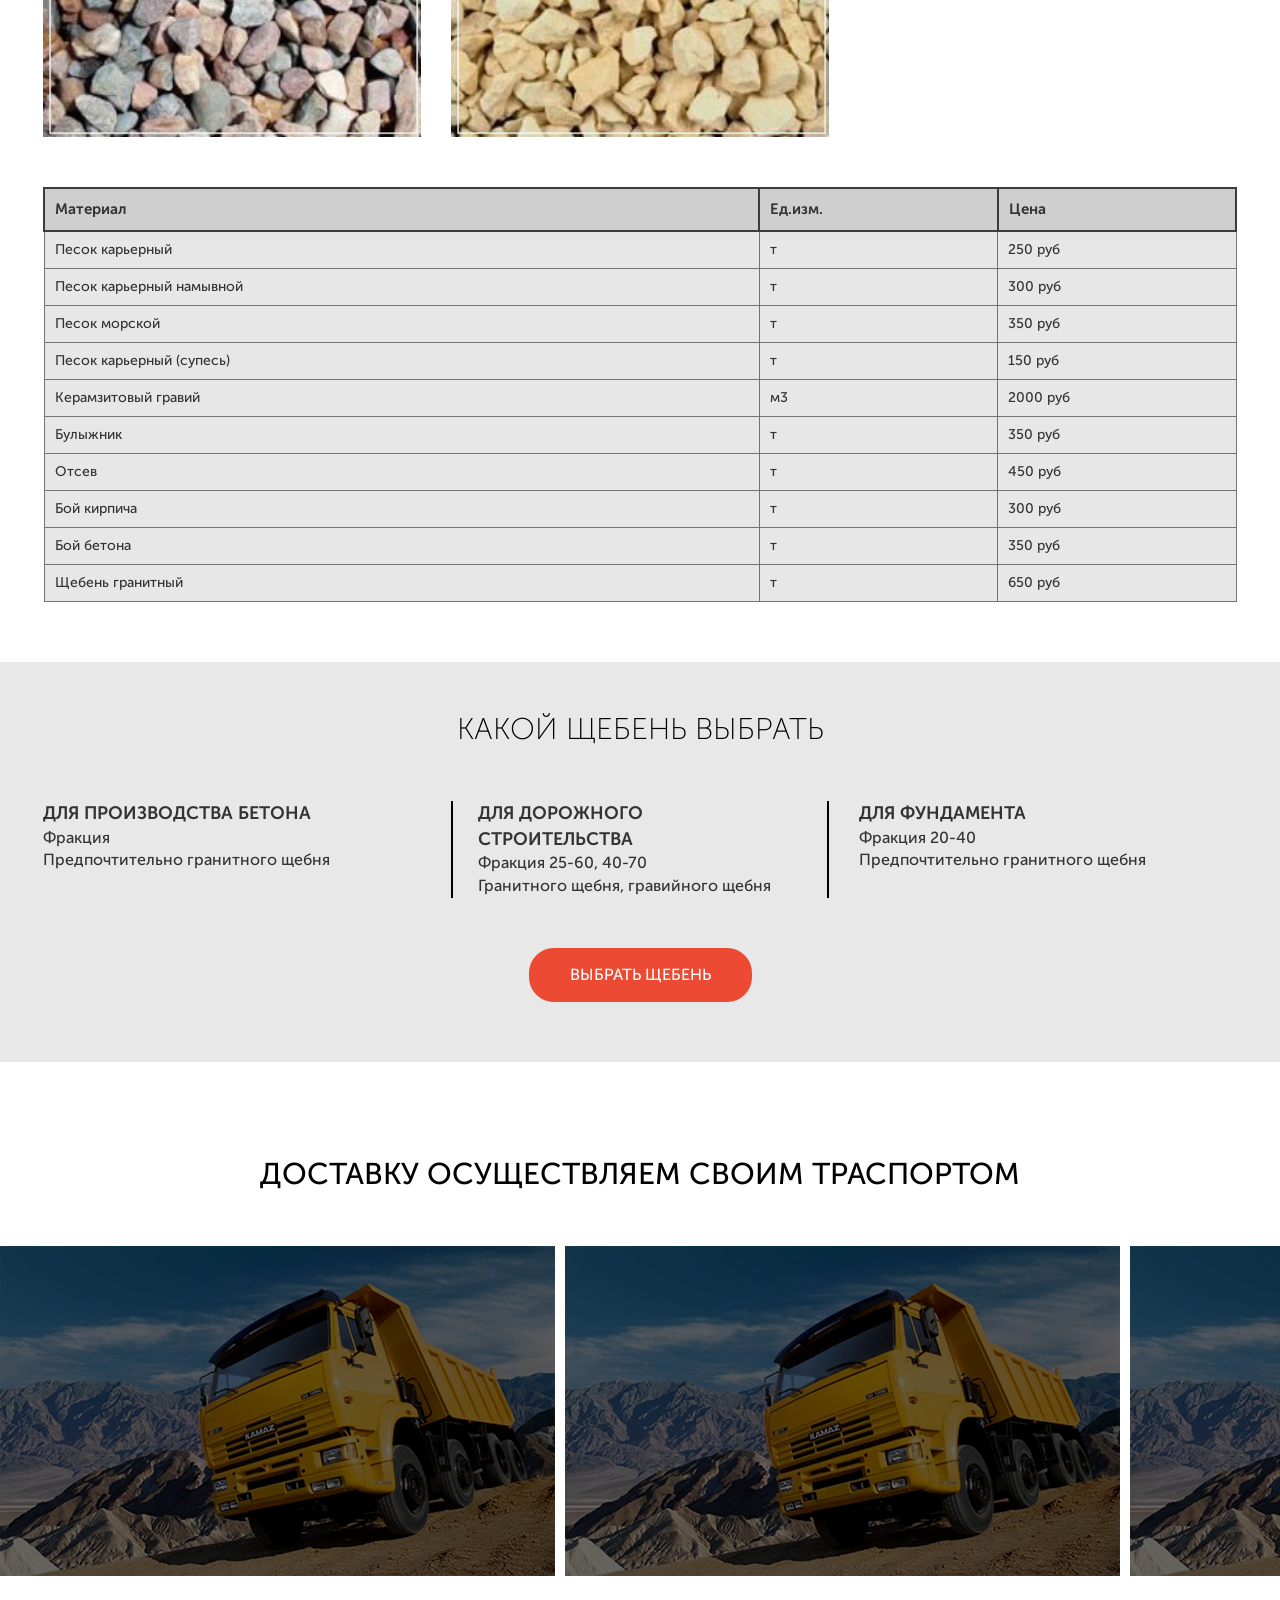
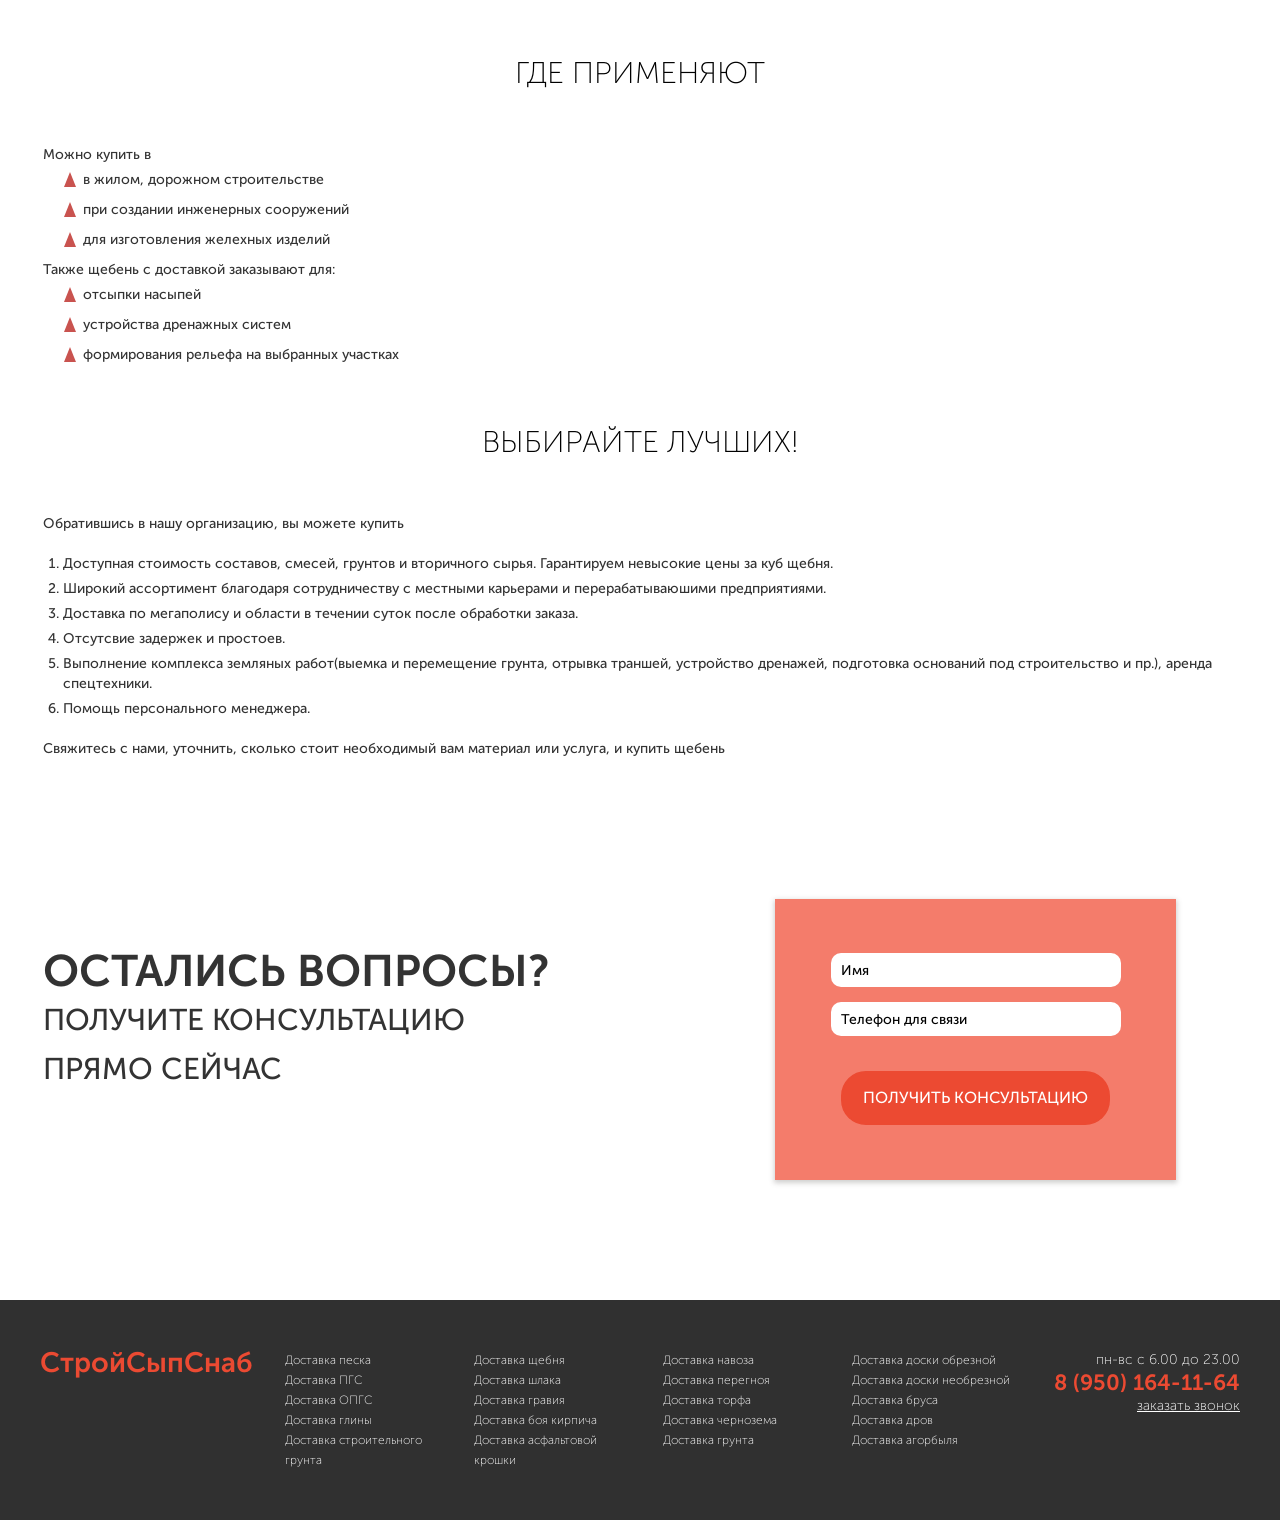
<file: app/catalog2.html>
<!DOCTYPE html>
<html lang="ru" class="no-js">
  <head>
    <meta charset="utf-8">
    <title>StroySipSnab</title>
    <meta name="description" content="">
    <meta name="keywords" content="">
    <meta property="og:title" content="">
    <meta property="og:url" content="">
    <meta property="og:image" content="">
    <meta property="og:site_name" content="">
    <meta property="og:description" content="">
    <meta http-equiv="X-UA-Compatible" content="IE=edge">
    <meta name="viewport" content="width=device-width, initial-scale=1, maximum-scale=1">
    <meta property="og:image" content="path/to/image.jpg">
    <link rel="shortcut icon" href="img/favicon/favicon.png" type="image/x-icon">
    <link rel="apple-touch-icon" href="img/favicon/apple-touch-icon.png">
    <link rel="apple-touch-icon" sizes="72x72" href="img/favicon/apple-touch-icon-72x72.png">
    <link rel="apple-touch-icon" sizes="114x114" href="img/favicon/apple-touch-icon-114x114.png">
    <!-- RESET-->
    <style>html,body,div,span,applet,object,iframe,h1,h2,h3,h4,h5,h6,p,blockquote,pre,a,abbr,acronym,address,big,cite,code,del,dfn,em,img,ins,kbd,q,s,samp,small,strike,strong,sub,sup,tt,var,b,u,i,center,dl,dt,dd,ol,ul,li,fieldset,form,label,legend,table,caption,tbody,tfoot,thead,tr,th,td,article,aside,canvas,details,embed,figure,figcaption,footer,header,hgroup,menu,nav,output,ruby,section,summary,time,mark,audio,video{margin:0;padding:0;border:0;font-size:100%;font:inherit;vertical-align:baseline}article,aside,details,figcaption,figure,footer,header,hgroup,menu,nav,section{display:block}body{line-height:1}ol,ul{list-style:none}blockquote,q{quotes:none}blockquote:before,blockquote:after,q:before,q:after{content:'';content:none}table{border-collapse:collapse;border-spacing:0}</style>
    <!-- Load CSS, CSS Localstorage & WebFonts Main Function-->
    <style>html{font-family:sans-serif;-ms-text-size-adjust:100%;-webkit-text-size-adjust:100%}body{margin:0}article,aside,details,figcaption,figure,footer,header,hgroup,main,menu,nav,section,summary{display:block}audio,canvas,progress,video{display:inline-block;vertical-align:baseline}audio:not([controls]){display:none;height:0}[hidden],template{display:none}a{background-color:transparent}a:active,a:hover{outline:0}abbr[title]{border-bottom:1px dotted}b,strong{font-weight:bold}dfn{font-style:italic}h1{font-size:2em;margin:0.67em 0}mark{background:#ff0;color:#000}small{font-size:80%}sub,sup{font-size:75%;line-height:0;position:relative;vertical-align:baseline}sup{top:-0.5em}sub{bottom:-0.25em}img{border:0}svg:not(:root){overflow:hidden}figure{margin:1em 40px}hr{-moz-box-sizing:content-box;-webkit-box-sizing:content-box;box-sizing:content-box;height:0}pre{overflow:auto}code,kbd,pre,samp{font-family:monospace, monospace;font-size:1em}button,input,optgroup,select,textarea{color:inherit;font:inherit;margin:0}button{overflow:visible}button,select{text-transform:none}button,html input[type="button"],input[type="reset"],input[type="submit"]{-webkit-appearance:button;cursor:pointer}button[disabled],html input[disabled]{cursor:default}button::-moz-focus-inner,input::-moz-focus-inner{border:0;padding:0}input{line-height:normal}input[type="checkbox"],input[type="radio"]{-webkit-box-sizing:border-box;-moz-box-sizing:border-box;box-sizing:border-box;padding:0}input[type="number"]::-webkit-inner-spin-button,input[type="number"]::-webkit-outer-spin-button{height:auto}input[type="search"]{-webkit-appearance:textfield;-moz-box-sizing:content-box;-webkit-box-sizing:content-box;box-sizing:content-box}input[type="search"]::-webkit-search-cancel-button,input[type="search"]::-webkit-search-decoration{-webkit-appearance:none}fieldset{border:1px solid #c0c0c0;margin:0 2px;padding:0.35em 0.625em 0.75em}legend{border:0;padding:0}textarea{overflow:auto}optgroup{font-weight:bold}table{border-collapse:collapse;border-spacing:0}td,th{padding:0}*{-webkit-box-sizing:border-box;-moz-box-sizing:border-box;box-sizing:border-box}*:before,*:after{-webkit-box-sizing:border-box;-moz-box-sizing:border-box;box-sizing:border-box}html{font-size:10px;-webkit-tap-highlight-color:rgba(0,0,0,0)}body{font-family:"Helvetica Neue",Helvetica,Arial,sans-serif;font-size:14px;line-height:1.42857143;color:#333;background-color:#fff}input,button,select,textarea{font-family:inherit;font-size:inherit;line-height:inherit}a{color:#337ab7;text-decoration:none}a:hover,a:focus{color:#23527c;text-decoration:underline}a:focus{outline:thin dotted;outline:5px auto -webkit-focus-ring-color;outline-offset:-2px}figure{margin:0}img{vertical-align:middle}.img-responsive{display:block;max-width:100%;height:auto}.img-rounded{border-radius:6px}.img-thumbnail{padding:4px;line-height:1.42857143;background-color:#fff;border:1px solid #ddd;border-radius:4px;-webkit-transition:all .2s ease-in-out;-o-transition:all .2s ease-in-out;transition:all .2s ease-in-out;display:inline-block;max-width:100%;height:auto}.img-circle{border-radius:50%}hr{margin-top:20px;margin-bottom:20px;border:0;border-top:1px solid #eee}.sr-only{position:absolute;width:1px;height:1px;margin:-1px;padding:0;overflow:hidden;clip:rect(0, 0, 0, 0);border:0}.sr-only-focusable:active,.sr-only-focusable:focus{position:static;width:auto;height:auto;margin:0;overflow:visible;clip:auto}[role="button"]{cursor:pointer}.container{margin-right:auto;margin-left:auto;padding-left:15px;padding-right:15px}@media (min-width:768px){.container{width:750px}}@media (min-width:992px){.container{width:970px}}@media (min-width:1200px){.container{width:1170px}}.container-fluid{margin-right:auto;margin-left:auto;padding-left:15px;padding-right:15px}.row{margin-left:-15px;margin-right:-15px}.col-xs-1, .col-sm-1, .col-md-1, .col-lg-1, .col-xs-2, .col-sm-2, .col-md-2, .col-lg-2, .col-xs-3, .col-sm-3, .col-md-3, .col-lg-3, .col-xs-4, .col-sm-4, .col-md-4, .col-lg-4, .col-xs-5, .col-sm-5, .col-md-5, .col-lg-5, .col-xs-6, .col-sm-6, .col-md-6, .col-lg-6, .col-xs-7, .col-sm-7, .col-md-7, .col-lg-7, .col-xs-8, .col-sm-8, .col-md-8, .col-lg-8, .col-xs-9, .col-sm-9, .col-md-9, .col-lg-9, .col-xs-10, .col-sm-10, .col-md-10, .col-lg-10, .col-xs-11, .col-sm-11, .col-md-11, .col-lg-11, .col-xs-12, .col-sm-12, .col-md-12, .col-lg-12{position:relative;min-height:1px;padding-left:15px;padding-right:15px}.col-xs-1, .col-xs-2, .col-xs-3, .col-xs-4, .col-xs-5, .col-xs-6, .col-xs-7, .col-xs-8, .col-xs-9, .col-xs-10, .col-xs-11, .col-xs-12{float:left}.col-xs-12{width:100%}.col-xs-11{width:91.66666667%}.col-xs-10{width:83.33333333%}.col-xs-9{width:75%}.col-xs-8{width:66.66666667%}.col-xs-7{width:58.33333333%}.col-xs-6{width:50%}.col-xs-5{width:41.66666667%}.col-xs-4{width:33.33333333%}.col-xs-3{width:25%}.col-xs-2{width:16.66666667%}.col-xs-1{width:8.33333333%}.col-xs-pull-12{right:100%}.col-xs-pull-11{right:91.66666667%}.col-xs-pull-10{right:83.33333333%}.col-xs-pull-9{right:75%}.col-xs-pull-8{right:66.66666667%}.col-xs-pull-7{right:58.33333333%}.col-xs-pull-6{right:50%}.col-xs-pull-5{right:41.66666667%}.col-xs-pull-4{right:33.33333333%}.col-xs-pull-3{right:25%}.col-xs-pull-2{right:16.66666667%}.col-xs-pull-1{right:8.33333333%}.col-xs-pull-0{right:auto}.col-xs-push-12{left:100%}.col-xs-push-11{left:91.66666667%}.col-xs-push-10{left:83.33333333%}.col-xs-push-9{left:75%}.col-xs-push-8{left:66.66666667%}.col-xs-push-7{left:58.33333333%}.col-xs-push-6{left:50%}.col-xs-push-5{left:41.66666667%}.col-xs-push-4{left:33.33333333%}.col-xs-push-3{left:25%}.col-xs-push-2{left:16.66666667%}.col-xs-push-1{left:8.33333333%}.col-xs-push-0{left:auto}.col-xs-offset-12{margin-left:100%}.col-xs-offset-11{margin-left:91.66666667%}.col-xs-offset-10{margin-left:83.33333333%}.col-xs-offset-9{margin-left:75%}.col-xs-offset-8{margin-left:66.66666667%}.col-xs-offset-7{margin-left:58.33333333%}.col-xs-offset-6{margin-left:50%}.col-xs-offset-5{margin-left:41.66666667%}.col-xs-offset-4{margin-left:33.33333333%}.col-xs-offset-3{margin-left:25%}.col-xs-offset-2{margin-left:16.66666667%}.col-xs-offset-1{margin-left:8.33333333%}.col-xs-offset-0{margin-left:0}@media (min-width:768px){.col-sm-1, .col-sm-2, .col-sm-3, .col-sm-4, .col-sm-5, .col-sm-6, .col-sm-7, .col-sm-8, .col-sm-9, .col-sm-10, .col-sm-11, .col-sm-12{float:left}.col-sm-12{width:100%}.col-sm-11{width:91.66666667%}.col-sm-10{width:83.33333333%}.col-sm-9{width:75%}.col-sm-8{width:66.66666667%}.col-sm-7{width:58.33333333%}.col-sm-6{width:50%}.col-sm-5{width:41.66666667%}.col-sm-4{width:33.33333333%}.col-sm-3{width:25%}.col-sm-2{width:16.66666667%}.col-sm-1{width:8.33333333%}.col-sm-pull-12{right:100%}.col-sm-pull-11{right:91.66666667%}.col-sm-pull-10{right:83.33333333%}.col-sm-pull-9{right:75%}.col-sm-pull-8{right:66.66666667%}.col-sm-pull-7{right:58.33333333%}.col-sm-pull-6{right:50%}.col-sm-pull-5{right:41.66666667%}.col-sm-pull-4{right:33.33333333%}.col-sm-pull-3{right:25%}.col-sm-pull-2{right:16.66666667%}.col-sm-pull-1{right:8.33333333%}.col-sm-pull-0{right:auto}.col-sm-push-12{left:100%}.col-sm-push-11{left:91.66666667%}.col-sm-push-10{left:83.33333333%}.col-sm-push-9{left:75%}.col-sm-push-8{left:66.66666667%}.col-sm-push-7{left:58.33333333%}.col-sm-push-6{left:50%}.col-sm-push-5{left:41.66666667%}.col-sm-push-4{left:33.33333333%}.col-sm-push-3{left:25%}.col-sm-push-2{left:16.66666667%}.col-sm-push-1{left:8.33333333%}.col-sm-push-0{left:auto}.col-sm-offset-12{margin-left:100%}.col-sm-offset-11{margin-left:91.66666667%}.col-sm-offset-10{margin-left:83.33333333%}.col-sm-offset-9{margin-left:75%}.col-sm-offset-8{margin-left:66.66666667%}.col-sm-offset-7{margin-left:58.33333333%}.col-sm-offset-6{margin-left:50%}.col-sm-offset-5{margin-left:41.66666667%}.col-sm-offset-4{margin-left:33.33333333%}.col-sm-offset-3{margin-left:25%}.col-sm-offset-2{margin-left:16.66666667%}.col-sm-offset-1{margin-left:8.33333333%}.col-sm-offset-0{margin-left:0}}@media (min-width:992px){.col-md-1, .col-md-2, .col-md-3, .col-md-4, .col-md-5, .col-md-6, .col-md-7, .col-md-8, .col-md-9, .col-md-10, .col-md-11, .col-md-12{float:left}.col-md-12{width:100%}.col-md-11{width:91.66666667%}.col-md-10{width:83.33333333%}.col-md-9{width:75%}.col-md-8{width:66.66666667%}.col-md-7{width:58.33333333%}.col-md-6{width:50%}.col-md-5{width:41.66666667%}.col-md-4{width:33.33333333%}.col-md-3{width:25%}.col-md-2{width:16.66666667%}.col-md-1{width:8.33333333%}.col-md-pull-12{right:100%}.col-md-pull-11{right:91.66666667%}.col-md-pull-10{right:83.33333333%}.col-md-pull-9{right:75%}.col-md-pull-8{right:66.66666667%}.col-md-pull-7{right:58.33333333%}.col-md-pull-6{right:50%}.col-md-pull-5{right:41.66666667%}.col-md-pull-4{right:33.33333333%}.col-md-pull-3{right:25%}.col-md-pull-2{right:16.66666667%}.col-md-pull-1{right:8.33333333%}.col-md-pull-0{right:auto}.col-md-push-12{left:100%}.col-md-push-11{left:91.66666667%}.col-md-push-10{left:83.33333333%}.col-md-push-9{left:75%}.col-md-push-8{left:66.66666667%}.col-md-push-7{left:58.33333333%}.col-md-push-6{left:50%}.col-md-push-5{left:41.66666667%}.col-md-push-4{left:33.33333333%}.col-md-push-3{left:25%}.col-md-push-2{left:16.66666667%}.col-md-push-1{left:8.33333333%}.col-md-push-0{left:auto}.col-md-offset-12{margin-left:100%}.col-md-offset-11{margin-left:91.66666667%}.col-md-offset-10{margin-left:83.33333333%}.col-md-offset-9{margin-left:75%}.col-md-offset-8{margin-left:66.66666667%}.col-md-offset-7{margin-left:58.33333333%}.col-md-offset-6{margin-left:50%}.col-md-offset-5{margin-left:41.66666667%}.col-md-offset-4{margin-left:33.33333333%}.col-md-offset-3{margin-left:25%}.col-md-offset-2{margin-left:16.66666667%}.col-md-offset-1{margin-left:8.33333333%}.col-md-offset-0{margin-left:0}}@media (min-width:1200px){.col-lg-1, .col-lg-2, .col-lg-3, .col-lg-4, .col-lg-5, .col-lg-6, .col-lg-7, .col-lg-8, .col-lg-9, .col-lg-10, .col-lg-11, .col-lg-12{float:left}.col-lg-12{width:100%}.col-lg-11{width:91.66666667%}.col-lg-10{width:83.33333333%}.col-lg-9{width:75%}.col-lg-8{width:66.66666667%}.col-lg-7{width:58.33333333%}.col-lg-6{width:50%}.col-lg-5{width:41.66666667%}.col-lg-4{width:33.33333333%}.col-lg-3{width:25%}.col-lg-2{width:16.66666667%}.col-lg-1{width:8.33333333%}.col-lg-pull-12{right:100%}.col-lg-pull-11{right:91.66666667%}.col-lg-pull-10{right:83.33333333%}.col-lg-pull-9{right:75%}.col-lg-pull-8{right:66.66666667%}.col-lg-pull-7{right:58.33333333%}.col-lg-pull-6{right:50%}.col-lg-pull-5{right:41.66666667%}.col-lg-pull-4{right:33.33333333%}.col-lg-pull-3{right:25%}.col-lg-pull-2{right:16.66666667%}.col-lg-pull-1{right:8.33333333%}.col-lg-pull-0{right:auto}.col-lg-push-12{left:100%}.col-lg-push-11{left:91.66666667%}.col-lg-push-10{left:83.33333333%}.col-lg-push-9{left:75%}.col-lg-push-8{left:66.66666667%}.col-lg-push-7{left:58.33333333%}.col-lg-push-6{left:50%}.col-lg-push-5{left:41.66666667%}.col-lg-push-4{left:33.33333333%}.col-lg-push-3{left:25%}.col-lg-push-2{left:16.66666667%}.col-lg-push-1{left:8.33333333%}.col-lg-push-0{left:auto}.col-lg-offset-12{margin-left:100%}.col-lg-offset-11{margin-left:91.66666667%}.col-lg-offset-10{margin-left:83.33333333%}.col-lg-offset-9{margin-left:75%}.col-lg-offset-8{margin-left:66.66666667%}.col-lg-offset-7{margin-left:58.33333333%}.col-lg-offset-6{margin-left:50%}.col-lg-offset-5{margin-left:41.66666667%}.col-lg-offset-4{margin-left:33.33333333%}.col-lg-offset-3{margin-left:25%}.col-lg-offset-2{margin-left:16.66666667%}.col-lg-offset-1{margin-left:8.33333333%}.col-lg-offset-0{margin-left:0}}.clearfix:before,.clearfix:after,.container:before,.container:after,.container-fluid:before,.container-fluid:after,.row:before,.row:after{content:" ";display:table}.clearfix:after,.container:after,.container-fluid:after,.row:after{clear:both}.center-block{display:block;margin-left:auto;margin-right:auto}.pull-right{float:right !important}.pull-left{float:left !important}.hide{display:none !important}.show{display:block !important}.invisible{visibility:hidden}.text-hide{font:0/0 a;color:transparent;text-shadow:none;background-color:transparent;border:0}.hidden{display:none !important}.affix{position:fixed}@-ms-viewport{width:device-width}.visible-xs,.visible-sm,.visible-md,.visible-lg{display:none !important}.visible-xs-block,.visible-xs-inline,.visible-xs-inline-block,.visible-sm-block,.visible-sm-inline,.visible-sm-inline-block,.visible-md-block,.visible-md-inline,.visible-md-inline-block,.visible-lg-block,.visible-lg-inline,.visible-lg-inline-block{display:none !important}@media (max-width:767px){.visible-xs{display:block !important}table.visible-xs{display:table}tr.visible-xs{display:table-row !important}th.visible-xs,td.visible-xs{display:table-cell !important}}@media (max-width:767px){.visible-xs-block{display:block !important}}@media (max-width:767px){.visible-xs-inline{display:inline !important}}@media (max-width:767px){.visible-xs-inline-block{display:inline-block !important}}@media (min-width:768px) and (max-width:991px){.visible-sm{display:block !important}table.visible-sm{display:table}tr.visible-sm{display:table-row !important}th.visible-sm,td.visible-sm{display:table-cell !important}}@media (min-width:768px) and (max-width:991px){.visible-sm-block{display:block !important}}@media (min-width:768px) and (max-width:991px){.visible-sm-inline{display:inline !important}}@media (min-width:768px) and (max-width:991px){.visible-sm-inline-block{display:inline-block !important}}@media (min-width:992px) and (max-width:1199px){.visible-md{display:block !important}table.visible-md{display:table}tr.visible-md{display:table-row !important}th.visible-md,td.visible-md{display:table-cell !important}}@media (min-width:992px) and (max-width:1199px){.visible-md-block{display:block !important}}@media (min-width:992px) and (max-width:1199px){.visible-md-inline{display:inline !important}}@media (min-width:992px) and (max-width:1199px){.visible-md-inline-block{display:inline-block !important}}@media (min-width:1200px){.visible-lg{display:block !important}table.visible-lg{display:table}tr.visible-lg{display:table-row !important}th.visible-lg,td.visible-lg{display:table-cell !important}}@media (min-width:1200px){.visible-lg-block{display:block !important}}@media (min-width:1200px){.visible-lg-inline{display:inline !important}}@media (min-width:1200px){.visible-lg-inline-block{display:inline-block !important}}@media (max-width:767px){.hidden-xs{display:none !important}}@media (min-width:768px) and (max-width:991px){.hidden-sm{display:none !important}}@media (min-width:992px) and (max-width:1199px){.hidden-md{display:none !important}}@media (min-width:1200px){.hidden-lg{display:none !important}}.visible-print{display:none !important}@media print{.visible-print{display:block !important}table.visible-print{display:table}tr.visible-print{display:table-row !important}th.visible-print,td.visible-print{display:table-cell !important}}.visible-print-block{display:none !important}@media print{.visible-print-block{display:block !important}}.visible-print-inline{display:none !important}@media print{.visible-print-inline{display:inline !important}}.visible-print-inline-block{display:none !important}@media print{.visible-print-inline-block{display:inline-block !important}}@media print{.hidden-print{display:none !important}}</style>
    <!-- Bootstrap-->
    <script>!function(e){"use strict";function t(e,t,n){e.addEventListener?e.addEventListener(t,n,!1):e.attachEvent&&e.attachEvent("on"+t,n)}function n(t,n){return e.localStorage&&localStorage[t+"_content"]&&localStorage[t+"_file"]===n}function a(t,a){if(e.localStorage&&e.XMLHttpRequest)n(t,a)?o(localStorage[t+"_content"]):l(t,a);else{var s=r.createElement("link");s.href=a,s.id=t,s.rel="stylesheet",s.type="text/css",r.getElementsByTagName("head")[0].appendChild(s),r.cookie=t}}function l(e,t){var n=new XMLHttpRequest;n.open("GET",t,!0),n.onreadystatechange=function(){4===n.readyState&&200===n.status&&(o(n.responseText),localStorage[e+"_content"]=n.responseText,localStorage[e+"_file"]=t)},n.send()}function o(e){var t=r.createElement("style");t.setAttribute("type","text/css"),r.getElementsByTagName("head")[0].appendChild(t),t.styleSheet?t.styleSheet.cssText=e:t.innerHTML=e}var r=e.document;e.loadCSS=function(e,t,n){var a,l=r.createElement("link");if(t)a=t;else{var o;o=r.querySelectorAll?r.querySelectorAll("style,link[rel=stylesheet],script"):(r.body||r.getElementsByTagName("head")[0]).childNodes,a=o[o.length-1]}var s=r.styleSheets;l.rel="stylesheet",l.href=e,l.media="only x",a.parentNode.insertBefore(l,t?a:a.nextSibling);var c=function(e){for(var t=l.href,n=s.length;n--;)if(s[n].href===t)return e();setTimeout(function(){c(e)})};return l.onloadcssdefined=c,c(function(){l.media=n||"all"}),l},e.loadLocalStorageCSS=function(l,o){n(l,o)||r.cookie.indexOf(l)>-1?a(l,o):t(e,"load",function(){a(l,o)})}}(this);</script>
    <link rel="stylesheet" href="css/header.css">
    <!-- Load CSS Start-->
    <script>loadCSS( "css/main.css?ver=1.0.0", false, "all" );</script>
    <!-- Load CSS End-->
    <!-- Load CSS Compiled without JS-->
    <noscript>
      <link rel="stylesheet" href="css/main.css">
    </noscript>
  </head>
  <body>
    <header>
      <div class="header-top">
        <div class="inner">
          <div class="hamburger hamburger--arrow">
            <div class="hamburger-box">
              <div class="hamburger-inner"></div>
            </div>
          </div>
          <div class="con-fl header-1"><a href="#" class="logo">CтройСыпСнаб</a></div>
          <div class="con-fl header-2">
            <div class="header-top-mid">
              <p>Доставка сыпучих и строительных материалов. Аренда спецтехники.<br>Демонтаж зданий и вывоз мусора. Бурение скважин. Работаем в Ижевске и по Удмуртии.</p>
              <ul>
                <li><a href="#">СЫПУЧИЕ МАТЕРИАЛЫ</a></li>
                <li><a href="#">УДОБРЕНИЯ</a></li>
                <li><a href="#">ДОСКА/БРУС/ДРОВА</a></li>
                <li><a href="#">ДРУГИЕ УСЛУГИ</a></li>
                <li><a href="#">ЦЕНЫ</a></li>
                <li><a href="#">КОНТАКТЫ</a></li>
              </ul>
            </div>
          </div>
          <div class="con-fl header-3">
            <div class="calls">
              <p>пн-вс с 6.00 до 23.00</p>
              <p class="p-bold">8 (950) 164-11-64</p><a href="#popcall" class="popup">заказать звонок</a>
            </div>
          </div>
        </div>
      </div>
      <div class="header-slider">
        <ul id="header-slider" class="header-slider-ul gallery content-slider list-unstyled clearfix">
          <li class="slider-list slider-list-1">
            <div class="inner">
              <div class="container-fluid">
                <div class="row">
                  <div class="col-md-6 header-sp">
                    <h1>Доставим материал<br><span> сегодня<br> или в указанный срок</span></h1><a href="#" class="btn btn-red">помощь в выборе</a>
                  </div>
                  <div class="col-md-6">
                    <div class="form-pink form-white form-block">
                      <h4>узнайте СТОИМОСТЬ услуги</h4>
                      <form class="form-shake">
                        <select class="select-sp">
                          <option>Выберите материал</option>
                        </select>
                        <select class="select-sp">
                          <option>Объем материала</option>
                        </select>
                        <div class="field">
                          <input type="text" name="where" placeholder="Укажите куда доставить" required>
                        </div>
                        <div class="field">
                          <input type="text" name="phone" placeholder="Телефон для связи" required>
                        </div>
                        <button name="send" class="btn btn-tr">рассчитать</button>
                      </form>
                    </div>
                  </div>
                </div>
              </div>
            </div>
          </li>
          <li class="slider-list slider-list-2">
            <div class="inner">
              <div class="container-fluid">
                <div class="row">
                  <div class="col-md-6 header-sp">
                    <h1><span>привезем</span><br> в полном объеме</h1><a href="#" class="btn btn-red">помощь в выборе</a>
                  </div>
                  <div class="col-md-6">
                    <div class="form-pink form-white form-block">
                      <h4>узнайте СТОИМОСТЬ услуги</h4>
                      <form class="form-shake">
                        <select class="select-sp">
                          <option>Выберите материал</option>
                        </select>
                        <select class="select-sp">
                          <option>Объем материала</option>
                        </select>
                        <div class="field">
                          <input type="text" name="where" placeholder="Укажите куда доставить" required>
                        </div>
                        <div class="field">
                          <input type="text" name="phone" placeholder="Телефон для связи" required>
                        </div>
                        <button name="send" class="btn btn-tr">рассчитать</button>
                      </form>
                    </div>
                  </div>
                </div>
              </div>
            </div>
          </li>
          <li class="slider-list slider-list-3">
            <div class="inner">
              <div class="container-fluid">
                <div class="row">
                  <div class="col-md-6 header-sp">
                    <h1><span> оплата</span><br> наличными или<br> по карте</h1><a href="#" class="btn btn-red">помощь в выборе</a>
                  </div>
                  <div class="col-md-6">
                    <div class="form-pink form-white form-block">
                      <h4>узнайте СТОИМОСТЬ услуги</h4>
                      <form class="form-shake">
                        <select class="select-sp">
                          <option>Выберите материал</option>
                        </select>
                        <select class="select-sp">
                          <option>Объем материала</option>
                        </select>
                        <div class="field">
                          <input type="text" name="where" placeholder="Укажите куда доставить" required>
                        </div>
                        <div class="field">
                          <input type="text" name="phone" placeholder="Телефон для связи" required>
                        </div>
                        <button name="send" class="btn btn-tr">рассчитать</button>
                      </form>
                    </div>
                  </div>
                </div>
              </div>
            </div>
          </li>
        </ul>
      </div>
    </header>
    <section class="content">
      <div class="inner">
        <div class="container-fluid">
          <div class="row">
            <div class="col-sm-12">
              <div class="bread-crumbs"><a href="#">Главная</a><span>></span><a href="#">Сыпучие материалы</a><span>></span><a href="#">Щебень</a></div>
            </div>
          </div>
          <div class="row">
            <div class="col-sm-4">
              <div class="content-item">
                <div class="content-item-head">
                  <h3>ГРАНИТНЫЙ</h3>
                  <p>Это щебень из твердой гоной породы зернистого строения, которая является самой распространенной на Земле. Гранитная скала представляет собой магму, застывшую на больших глубинах</p>
                </div><img src="img/raster/catalog1.jpg">
              </div>
            </div>
            <div class="col-sm-4">
              <div class="content-item">
                <div class="content-item-head">
                  <h3>ЩПС</h3>
                  <p>Это комбинированный строительный материал, имеющий природное происхождение из смеси щебня и песка</p>
                </div><img src="img/raster/catalog2.jpg">
              </div>
            </div>
            <div class="col-sm-4">
              <div class="content-item">
                <div class="content-item-head">
                  <h3>ДОЛОМИТОВЫЙ</h3>
                  <p>Доломитовый щебень добывается из горной породы доломита, являющейся осадочной, путем его дробления</p>
                </div><img src="img/raster/catalog3.jpg">
              </div>
            </div>
            <div class="col-sm-4">
              <div class="content-item">
                <div class="content-item-head">
                  <h3>ГРАВИЙНЫЙ</h3>
                  <p>Щебень, получаемый путем просеивания карьерной породы, а также путем дробления природной каменноый скалы. По прочности гравийный щебень уступает гранитному щебню, но есть и преимущества - радиоактивный фон его обычно низкий и цена ниже, чем на гранитный.</p>
                </div><img src="img/raster/catalog4.jpg">
              </div>
            </div>
            <div class="col-sm-4">
              <div class="content-item">
                <div class="content-item-head">
                  <h3>ИЗВЕСТНЯКОВЫЙ</h3>
                  <p>Продукт дробления осадочной горной породы - известняка, состоящего, главным образом, из кальцита</p>
                </div><img src="img/raster/catalog5.jpg">
              </div>
            </div>
            <div class="col-sm-4"></div>
          </div>
          <div class="row">
            <div class="col-md-12">
              <div class="content-table">
                <table width="100%">
                  <tr>
                    <th width="60%">Материал</th>
                    <th width="20%">Ед.изм.</th>
                    <th width="20%">Цена</th>
                  </tr>
                  <tr>
                    <td width="60%">Песок карьерный</td>
                    <td width="20%">т</td>
                    <td width="20%">250 руб</td>
                  </tr>
                  <tr>
                    <td width="60%">Песок карьерный намывной</td>
                    <td width="20%">т</td>
                    <td width="20%">300 руб</td>
                  </tr>
                  <tr>
                    <td width="60%">Песок морской</td>
                    <td width="20%">т</td>
                    <td width="20%">350 руб</td>
                  </tr>
                  <tr>
                    <td width="60%">Песок карьерный (супесь)</td>
                    <td width="20%">т</td>
                    <td width="20%">150 руб</td>
                  </tr>
                  <tr>
                    <td width="60%">Керамзитовый гравий</td>
                    <td width="20%">м3</td>
                    <td width="20%">2000 руб</td>
                  </tr>
                  <tr>
                    <td width="60%">Булыжник</td>
                    <td width="20%">т</td>
                    <td width="20%">350 руб</td>
                  </tr>
                  <tr>
                    <td width="60%">Отсев</td>
                    <td width="20%">т</td>
                    <td width="20%">450 руб</td>
                  </tr>
                  <tr>
                    <td width="60%">Бой кирпича</td>
                    <td width="20%">т</td>
                    <td width="20%">300 руб</td>
                  </tr>
                  <tr>
                    <td width="60%">Бой бетона</td>
                    <td width="20%">т</td>
                    <td width="20%">350 руб</td>
                  </tr>
                  <tr>
                    <td width="60%">Щебень гранитный</td>
                    <td width="20%">т</td>
                    <td width="20%">650 руб</td>
                  </tr>
                </table>
              </div>
            </div>
          </div>
        </div>
      </div>
    </section>
    <section class="choose">
      <div class="inner">
        <div class="container-fluid">
          <div class="row">
            <div class="col-md-12">
              <h2 class="h2-sp">Какой щебень выбрать</h2>
            </div>
          </div>
          <div class="row">
            <div class="col-sm-4">
              <div class="choose-item">
                <h4>ДЛЯ ПРОИЗВОДСТВА БЕТОНА</h4>
                <p>Фракция<br>Предпочтительно гранитного щебня</p>
              </div>
            </div>
            <div class="col-sm-4">
              <div class="choose-item choose-item-mod">
                <h4>ДЛЯ ДОРОЖНОГО СТРОИТЕЛЬСТВА</h4>
                <p>Фракция 25-60, 40-70<br>Гранитного щебня, гравийного щебня</p>
              </div>
            </div>
            <div class="col-sm-4">
              <div class="choose-item">
                <h4>ДЛЯ ФУНДАМЕНТА</h4>
                <p>Фракция 20-40<br>Предпочтительно гранитного щебня</p>
              </div>
            </div>
          </div>
          <div class="row">
            <div class="col-md-12"><a href="#" class="btn btn-red">ВЫБРАТЬ ЩЕБЕНЬ</a></div>
          </div>
        </div>
      </div>
    </section>
    <section class="kam-slider kam-slider-mod">
      <div class="inner">
        <div class="container-fluid">
          <div class="row">
            <div class="col-md-12">
              <h2>Доставку осуществляем своим траспортом</h2>
            </div>
          </div>
        </div>
      </div>
      <ul id="k-slider" class="gallery content-slider list-unstyled clearfix">
        <li>
          <div class="img-cont"><img src="img/raster/kamaz.png"></div>
        </li>
        <li>
          <div class="img-cont"><img src="img/raster/kamaz.png"></div>
        </li>
        <li>
          <div class="img-cont"><img src="img/raster/kamaz.png"></div>
        </li>
        <li>
          <div class="img-cont"><img src="img/raster/kamaz.png"></div>
        </li>
        <li>
          <div class="img-cont"><img src="img/raster/kamaz.png"></div>
        </li>
        <li>
          <div class="img-cont"><img src="img/raster/kamaz.png"></div>
        </li>
        <li>
          <div class="img-cont"><img src="img/raster/kamaz.png"></div>
        </li>
        <li>
          <div class="img-cont"><img src="img/raster/kamaz.png"></div>
        </li>
        <li>
          <div class="img-cont"><img src="img/raster/kamaz.png"></div>
        </li>
        <li>
          <div class="img-cont"><img src="img/raster/kamaz.png"></div>
        </li>
      </ul>
    </section>
    <section class="best">
      <div class="inner">
        <div class="container-fluid">
          <div class="row">
            <div class="col-md-12">
              <h2 class="h2-sp">Где применяют</h2>
              <div class="best-content">
                <ul>
                  <p>Можно купить в</p>
                  <li>в жилом, дорожном строительстве</li>
                  <li>при создании инженерных сооружений</li>
                  <li>для изготовления желехных изделий</li>
                  <p>Также щебень с доставкой заказывают для:</p>
                  <li>отсыпки насыпей</li>
                  <li>устройства дренажных систем</li>
                  <li>формирования рельефа на выбранных участках</li>
                </ul>
              </div>
            </div>
          </div>
          <div class="row">
            <div class="col-md-12">
              <h2 class="h2-sp">Выбирайте лучших!</h2>
              <div class="best-content">
                <p>Обратившись в нашу организацию, вы можете купить</p>
                <ol>
                  <li>Доступная стоимость составов, смесей, грунтов и вторичного сырья. Гарантируем невысокие цены за куб щебня.</li>
                  <li>Широкий ассортимент благодаря сотрудничеству с местными карьерами и перерабатываюшими предприятиями.</li>
                  <li>Доставка по мегаполису и области в течении суток после обработки заказа.</li>
                  <li>Отсутсвие задержек и простоев.</li>
                  <li>Выполнение комплекса земляных работ(выемка и перемещение грунта, отрывка траншей, устройство дренажей, подготовка оснований под строительство и пр.), аренда спецтехники.</li>
                  <li>Помощь персонального менеджера.</li>
                </ol>
                <p>Свяжитесь с нами, уточнить, сколько стоит необходимый вам материал или услуга, и купить щебень</p>
              </div>
            </div>
          </div>
        </div>
      </div>
    </section>
    <section class="pre-footer">
      <div class="inner">
        <div class="container-fluid">
          <div class="row">
            <div class="col-md-6">
              <h1>остались вопросы?<br><span>получите консультацию</span><br><span>прямо сейчас</span></h1>
            </div>
            <div class="col-md-6">
              <div class="form-pink form-block">
                <form class="form-shake">
                  <div class="field">
                    <input type="text" name="name" placeholder="Имя" required>
                  </div>
                  <div class="field">
                    <input type="text" name="phone" placeholder="Телефон для связи" required>
                  </div>
                  <button name="send" class="btn btn-red">получить консультацию</button>
                </form>
              </div>
            </div>
          </div>
        </div>
      </div>
    </section>
    <footer>
      <div class="inner">
        <div class="container-fluid">
          <div class="row">
            <div class="pull-left footer-pull footer-logo-p"><a href="#" class="logo">CтройСыпСнаб</a></div>
            <div class="footer-mid">
              <ul>
                <li><a href="#">Доставка песка</a></li>
                <li><a href="#">Доставка ПГС</a></li>
                <li><a href="#">Доставка ОПГС</a></li>
                <li><a href="#">Доставка глины</a></li>
                <li><a href="#">Доставка строительного грунта</a></li>
              </ul>
              <ul>
                <li><a href="#">Доставка щебня</a></li>
                <li><a href="#">Доставка шлака</a></li>
                <li><a href="#">Доставка гравия</a></li>
                <li><a href="#">Доставка боя кирпича</a></li>
                <li><a href="#">Доставка асфальтовой крошки</a></li>
              </ul>
              <ul>
                <li><a href="#">Доставка навоза</a></li>
                <li><a href="#">Доставка перегноя</a></li>
                <li><a href="#">Доставка торфа</a></li>
                <li><a href="#">Доставка чернозема</a></li>
                <li><a href="#">Доставка грунта</a></li>
              </ul>
              <ul>
                <li><a href="#">Доставка доски обрезной</a></li>
                <li><a href="#">Доставка доски необрезной</a></li>
                <li><a href="#">Доставка бруса</a></li>
                <li><a href="#">Доставка дров</a></li>
                <li><a href="#">Доставка агорбыля</a></li>
              </ul>
            </div>
            <div class="pull-right footer-pull footer-calls-p">
              <div class="calls">
                <p>пн-вс с 6.00 до 23.00</p>
                <p class="p-bold">8 (950) 164-11-64</p><a href="#popcall" class="popup">заказать звонок</a>
              </div>
            </div>
          </div>
        </div>
      </div>
    </footer>
    <div id="popcall" class="form-pink form-block form-p mfp-hide">
      <form class="form-shake">
        <div class="field">
          <input type="text" name="name" placeholder="Имя" required>
        </div>
        <div class="field">
          <input type="text" name="phone" placeholder="Телефон для связи" required>
        </div>
        <button name="send" class="btn btn-red">получить консультацию</button>
      </form>
    </div>
    <script>
      var scr = {"scripts":[
          {"src" : "js/libs.js", "async" : false},
          {"src" : "js/common.js", "async" : false}
      ]};!function(t,n,r){"use strict";var c=function(t){if("[object Array]"!==Object.prototype.toString.call(t))return!1;for(var r=0;r<t.length;r++){var c=n.createElement("script"),e=t[r];c.src=e.src,c.async=e.async,n.body.appendChild(c)}return!0};t.addEventListener?t.addEventListener("load",function(){c(r.scripts);},!1):t.attachEvent?t.attachEvent("onload",function(){c(r.scripts)}):t.onload=function(){c(r.scripts)}}(window,document,scr);
      // Load Scripts End
    </script>
  </body>
</html>
</file>
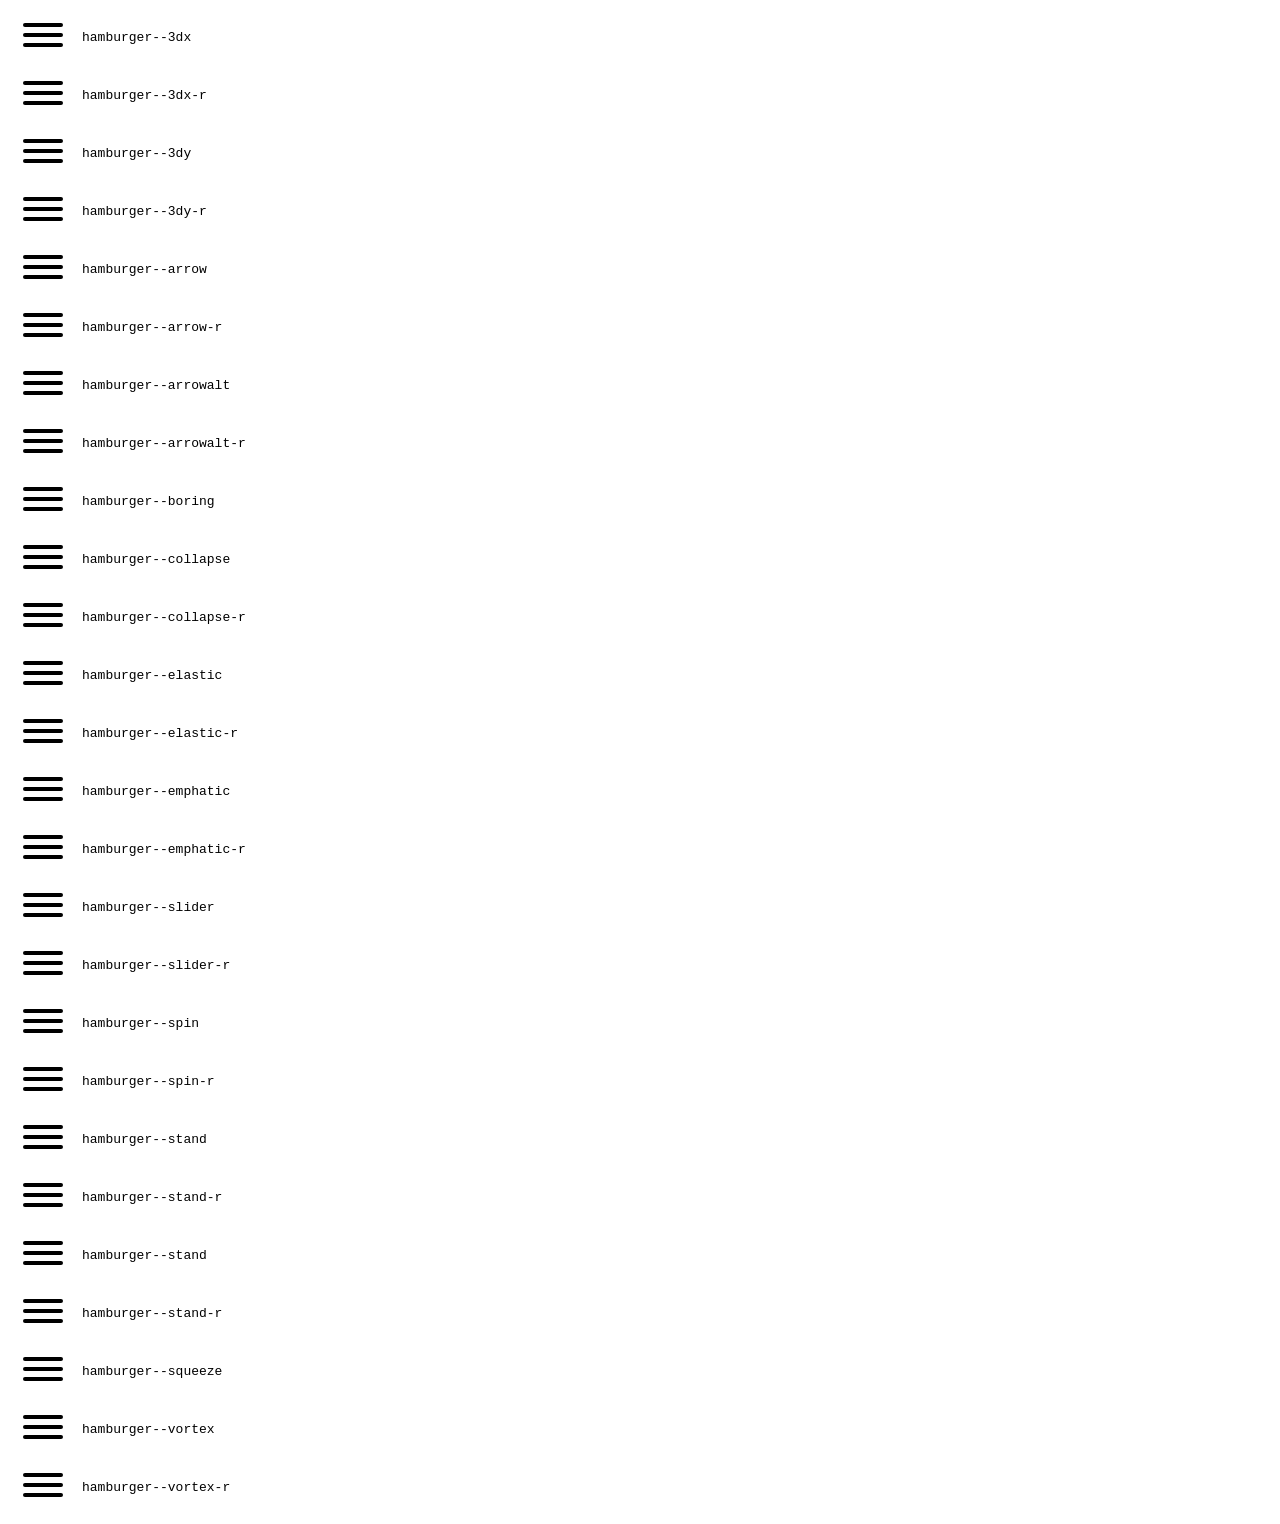
<file: app/libs/css-hamburgers/dist/example.html>
<!DOCTYPE html>
<html lang="en">
<head>
  <meta charset="UTF-8">
  <title>Hamburgers by Jonathan Suh</title>
  <link rel="stylesheet" href="hamburgers.css">
  <style>
    code {
      display: inline-block;
    }

    code,
    .hamburger {
      vertical-align: middle;
    }
  </style>
</head>
<body>
  <div class="hamburger hamburger--3dx">
    <div class="hamburger-box">
      <div class="hamburger-inner"></div>
    </div>
  </div>
  <code>hamburger--3dx</code>

  <br>

  <div class="hamburger hamburger--3dx-r">
    <div class="hamburger-box">
      <div class="hamburger-inner"></div>
    </div>
  </div>
  <code>hamburger--3dx-r</code>

  <br>

  <div class="hamburger hamburger--3dy">
    <div class="hamburger-box">
      <div class="hamburger-inner"></div>
    </div>
  </div>
  <code>hamburger--3dy</code>

  <br>

  <div class="hamburger hamburger--3dy-r">
    <div class="hamburger-box">
      <div class="hamburger-inner"></div>
    </div>
  </div>
  <code>hamburger--3dy-r</code>

  <br>

  <div class="hamburger hamburger--arrow">
    <div class="hamburger-box">
      <div class="hamburger-inner"></div>
    </div>
  </div>
  <code>hamburger--arrow</code>

  <br>

  <div class="hamburger hamburger--arrow-r">
    <div class="hamburger-box">
      <div class="hamburger-inner"></div>
    </div>
  </div>
  <code>hamburger--arrow-r</code>

  <br>

  <div class="hamburger hamburger--arrowalt">
    <div class="hamburger-box">
      <div class="hamburger-inner"></div>
    </div>
  </div>
  <code>hamburger--arrowalt</code>

  <br>

  <div class="hamburger hamburger--arrowalt-r">
    <div class="hamburger-box">
      <div class="hamburger-inner"></div>
    </div>
  </div>
  <code>hamburger--arrowalt-r</code>

  <br>

  <div class="hamburger hamburger--boring">
    <div class="hamburger-box">
      <div class="hamburger-inner"></div>
    </div>
  </div>
  <code>hamburger--boring</code>

  <br>

  <div class="hamburger hamburger--collapse">
    <div class="hamburger-box">
      <div class="hamburger-inner"></div>
    </div>
  </div>
  <code>hamburger--collapse</code>

  <br>

  <div class="hamburger hamburger--collapse-r">
    <div class="hamburger-box">
      <div class="hamburger-inner"></div>
    </div>
  </div>
  <code>hamburger--collapse-r</code>

  <br>

  <div class="hamburger hamburger--elastic">
    <div class="hamburger-box">
      <div class="hamburger-inner"></div>
    </div>
  </div>
  <code>hamburger--elastic</code>

  <br>

  <div class="hamburger hamburger--elastic-r">
    <div class="hamburger-box">
      <div class="hamburger-inner"></div>
    </div>
  </div>
  <code>hamburger--elastic-r</code>

  <br>

  <div class="hamburger hamburger--emphatic">
    <div class="hamburger-box">
      <div class="hamburger-inner"></div>
    </div>
  </div>
  <code>hamburger--emphatic</code>

  <br>

  <div class="hamburger hamburger--emphatic-r">
    <div class="hamburger-box">
      <div class="hamburger-inner"></div>
    </div>
  </div>
  <code>hamburger--emphatic-r</code>

  <br>

  <div class="hamburger hamburger--slider">
    <div class="hamburger-box">
      <div class="hamburger-inner"></div>
    </div>
  </div>
  <code>hamburger--slider</code>

  <br>

  <div class="hamburger hamburger--slider-r">
    <div class="hamburger-box">
      <div class="hamburger-inner"></div>
    </div>
  </div>
  <code>hamburger--slider-r</code>

  <br>

  <div class="hamburger hamburger--spin">
    <div class="hamburger-box">
      <div class="hamburger-inner"></div>
    </div>
  </div>
  <code>hamburger--spin</code>

  <br>

  <div class="hamburger hamburger--spin-r">
    <div class="hamburger-box">
      <div class="hamburger-inner"></div>
    </div>
  </div>
  <code>hamburger--spin-r</code>

  <br>

  <div class="hamburger hamburger--stand">
    <div class="hamburger-box">
      <div class="hamburger-inner"></div>
    </div>
  </div>
  <code>hamburger--stand</code>

  <br>

  <div class="hamburger hamburger--stand-r">
    <div class="hamburger-box">
      <div class="hamburger-inner"></div>
    </div>
  </div>
  <code>hamburger--stand-r</code>

  <br>

  <div class="hamburger hamburger--stand">
    <div class="hamburger-box">
      <div class="hamburger-inner"></div>
    </div>
  </div>
  <code>hamburger--stand</code>

  <br>

  <div class="hamburger hamburger--stand-r">
    <div class="hamburger-box">
      <div class="hamburger-inner"></div>
    </div>
  </div>
  <code>hamburger--stand-r</code>

  <br>

  <div class="hamburger hamburger--squeeze">
    <div class="hamburger-box">
      <div class="hamburger-inner"></div>
    </div>
  </div>
  <code>hamburger--squeeze</code>

  <br>

  <div class="hamburger hamburger--vortex">
    <div class="hamburger-box">
      <div class="hamburger-inner"></div>
    </div>
  </div>
  <code>hamburger--vortex</code>

  <br>

  <div class="hamburger hamburger--vortex-r">
    <div class="hamburger-box">
      <div class="hamburger-inner"></div>
    </div>
  </div>
  <code>hamburger--vortex-r</code>

  <script>
  /**
   * forEach implementation for Objects/NodeLists/Arrays, automatic type loops and context options
   *
   * @private
   * @author Todd Motto
   * @link https://github.com/toddmotto/foreach
   * @param {Array|Object|NodeList} collection - Collection of items to iterate, could be an Array, Object or NodeList
   * @callback requestCallback      callback   - Callback function for each iteration.
   * @param {Array|Object|NodeList} scope=null - Object/NodeList/Array that forEach is iterating over, to use as the this value when executing callback.
   * @returns {}
   */
    var forEach=function(t,o,r){if("[object Object]"===Object.prototype.toString.call(t))for(var c in t)Object.prototype.hasOwnProperty.call(t,c)&&o.call(r,t[c],c,t);else for(var e=0,l=t.length;l>e;e++)o.call(r,t[e],e,t)};

    var hamburgers = document.querySelectorAll(".hamburger");
    if (hamburgers.length > 0) {
      forEach(hamburgers, function(hamburger) {
        hamburger.addEventListener("click", function() {
          this.classList.toggle("is-active");
        }, false);
      });
    }
  </script>
</body>
</html>
</file>
<file: app/css/header.css>
@font-face {
  font-family: "Museo Sans Cyrl";
  font-style: normal;
  font-weight: 100;
  src: url("../fonts/MuseoSansCyrl/MuseoSansCyrl100/MuseoSansCyrl100.eot?#iefix") format("embedded-opentype"), url("../fonts/MuseoSansCyrl/MuseoSansCyrl100/MuseoSansCyrl100.woff") format("woff"), url("../fonts/MuseoSansCyrl/MuseoSansCyrl100/MuseoSansCyrl100.ttf") format("truetype"), url("../fonts/MuseoSansCyrl/MuseoSansCyrl100/MuseoSansCyrl100.svg#Museo Sans Cyrl") format("svg"); }

@font-face {
  font-family: "Museo Sans Cyrl";
  font-style: normal;
  font-weight: 500;
  src: url("../fonts/MuseoSansCyrl/MuseoSansCyrl500/MuseoSansCyrl500.eot?#iefix") format("embedded-opentype"), url("../fonts/MuseoSansCyrl/MuseoSansCyrl500/MuseoSansCyrl500.woff") format("woff"), url("../fonts/MuseoSansCyrl/MuseoSansCyrl500/MuseoSansCyrl500.ttf") format("truetype"), url("../fonts/MuseoSansCyrl/MuseoSansCyrl500/MuseoSansCyrl500.svg#Museo Sans Cyrl") format("svg"); }

@font-face {
  font-family: "Museo Sans Cyrl";
  font-style: normal;
  font-weight: 700;
  src: url("../fonts/MuseoSansCyrl/MuseoSansCyrl700/MuseoSansCyrl700.eot?#iefix") format("embedded-opentype"), url("../fonts/MuseoSansCyrl/MuseoSansCyrl700/MuseoSansCyrl700.woff") format("woff"), url("../fonts/MuseoSansCyrl/MuseoSansCyrl700/MuseoSansCyrl700.ttf") format("truetype"), url("../fonts/MuseoSansCyrl/MuseoSansCyrl700/MuseoSansCyrl700.svg#Museo Sans Cyrl") format("svg"); }

body {
  font-family: "Museo Sans Cyrl"; }

header {
  position: relative; }

.header-top {
  position: absolute;
  top: 0;
  left: 0;
  z-index: 1;
  width: 100%;
  height: 106px;
  background-color: rgba(255, 255, 255, 0.9);
  -webkit-box-shadow: 0 2px 5px 1px rgba(80, 77, 76, 0.27);
  box-shadow: 0 2px 5px 1px rgba(80, 77, 76, 0.27);
  padding-top: 20px; }
  @media (max-width: 1223px) {
    .header-top {
      padding-top: 0; } }
  @media (max-width: 510px) {
    .header-top {
      height: 170px; } }

.logo {
  color: #eb4a32;
  font-size: 28px;
  font-weight: 700;
  line-height: 26px;
  margin-left: 12px;
  display: block; }
  @media (max-width: 1223px) {
    .logo {
      margin-top: 35px;
      margin-left: 20px; } }
  @media (max-width: 510px) {
    .logo {
      width: 212px;
      margin: 25px auto; } }
  .logo:hover, .logo:focus {
    color: #eb4a32; }

.calls {
  text-align: right;
  margin-right: 12px;
  margin-top: -10px; }
  @media (max-width: 1223px) {
    .calls {
      margin-top: 18px;
      margin-right: 70px; } }
  @media (max-width: 510px) {
    .calls {
      text-align: center;
      width: 186px;
      margin: 0 auto; } }
  .calls p {
    color: #000000;
    font-size: 12px;
    font-weight: 100;
    line-height: 20px; }
  .calls .p-bold {
    color: #ec4a32;
    font-size: 22px;
    font-weight: 700;
    line-height: 26px;
    text-transform: uppercase; }
  .calls a {
    color: #000000;
    font-size: 14px;
    font-weight: 100;
    line-height: 20px;
    text-decoration: underline; }
    .calls a:hover, .calls a:focus {
      color: #000000; }

.header-top-mid {
  width: 803px; }
  @media (max-width: 1223px) {
    .header-top-mid {
      width: 1px; } }
  .header-top-mid p {
    color: #000000;
    font-size: 14px;
    font-weight: 100;
    line-height: 20px;
    text-align: center; }
    @media (max-width: 1223px) {
      .header-top-mid p {
        display: none; } }
  .header-top-mid ul {
    margin-top: 16px; }
    @media (max-width: 1223px) {
      .header-top-mid ul {
        position: fixed;
        width: 100%;
        height: 100%;
        background-color: black;
        top: 0;
        left: -100%;
        margin: 0;
        -webkit-transition: .3s all;
        transition: .3s all;
        text-align: center; } }
    .header-top-mid ul.is-active {
      left: 0; }
    .header-top-mid ul li {
      float: left; }
      @media (max-width: 1223px) {
        .header-top-mid ul li {
          float: none;
          margin: 60px 0; } }
      .header-top-mid ul li a {
        color: #020000;
        font-size: 12px;
        font-weight: 500;
        line-height: 18px;
        margin: 0 23px;
        -webkit-transition: .1s all;
        transition: .1s all; }
        @media (max-width: 1223px) {
          .header-top-mid ul li a {
            color: white;
            font-size: 20px;
            margin: 0; } }
        .header-top-mid ul li a:hover, .header-top-mid ul li a:focus {
          color: #eb4a32; }

.con-fl {
  float: left; }

.hamburger {
  position: absolute;
  top: 50%;
  right: 14px;
  margin-top: -15px !important;
  padding: 0 !important;
  display: none !important;
  -webkit-transition: .2s all;
  transition: .2s all;
  z-index: 101; }
  @media (max-width: 1223px) {
    .hamburger {
      display: block !important; } }
  @media (max-width: 510px) {
    .hamburger {
      top: 41px;
      right: 7px; } }
  .hamburger.is-active {
    position: fixed;
    top: 54px;
    right: 14px; }
    @media (max-width: 510px) {
      .hamburger.is-active {
        top: 41px;
        right: 7px; } }
    .hamburger.is-active .hamburger-inner, .hamburger.is-active .hamburger-inner::before, .hamburger.is-active .hamburger-inner::after {
      background-color: #eb4a32; }

@media (max-width: 1223px) {
  .header-3 {
    float: right; } }

@media (max-width: 510px) {
  .header-1, .header-3 {
    float: none; } }

.header-slider {
  max-width: 1920px;
  margin: 0 auto; }
  .header-slider .lSSlideOuter .lSPager.lSpg {
    position: absolute;
    bottom: 20px;
    right: 0;
    left: 0; }
  .header-slider .lSSlideOuter .lSPager.lSpg > li a {
    width: 10px;
    height: 10px;
    border: 1px solid #ffffff;
    background-color: transparent; }
    .header-slider .lSSlideOuter .lSPager.lSpg > li a:hover, .header-slider .lSSlideOuter .lSPager.lSpg > li a:active, .header-slider .lSSlideOuter .lSPager.lSpg > li a:focus {
      background-color: white; }
  .header-slider .lSSlideOuter .lSPager.lSpg > li.active a, .header-slider .lSSlideOuter .lSPager.lSpg > li:hover a {
    background-color: white; }

.header-slider-ul {
  height: auto !important; }
  .header-slider-ul .slider-list {
    background-repeat: no-repeat;
    background-position: center;
    height: 741px; }
    @media (max-width: 991px) {
      .header-slider-ul .slider-list {
        height: 1050px;
        background-size: cover; } }
    @media (max-width: 757px) {
      .header-slider-ul .slider-list {
        height: 1100px; } }
    @media (max-width: 540px) {
      .header-slider-ul .slider-list {
        height: 1150px; } }
    @media (max-width: 432px) {
      .header-slider-ul .slider-list {
        height: 1050px; } }
    @media (max-width: 381px) {
      .header-slider-ul .slider-list {
        height: 1130px; } }
    .header-slider-ul .slider-list h1 {
      color: white; }
    .header-slider-ul .slider-list h1 {
      margin-top: 62%;
      margin-left: 12px; }
      @media (max-width: 991px) {
        .header-slider-ul .slider-list h1 {
          margin-top: 190px; } }
      @media (max-width: 510px) {
        .header-slider-ul .slider-list h1 {
          font-size: 30px;
          margin-top: 250px; } }
      @media (max-width: 991px) {
        .header-slider-ul .slider-list h1 br {
          display: none; } }
      @media (max-width: 991px) {
        .header-slider-ul .slider-list h1 span {
          font-size: 44px;
          font-weight: 700; } }
      @media (max-width: 510px) {
        .header-slider-ul .slider-list h1 span {
          font-size: 30px; } }
    .header-slider-ul .slider-list a {
      margin-top: 90px; }
      @media (max-width: 432px) {
        .header-slider-ul .slider-list a {
          margin-top: 50px; } }
  .header-slider-ul .slider-list-1 {
    background-image: url("../img/raster/slider1.png"); }
  .header-slider-ul .slider-list-2 {
    background-image: url("../img/raster/slider2.png"); }
  .header-slider-ul .slider-list-3 {
    background-image: url("../img/raster/slider3.png"); }

@media (max-width: 991px) {
  .header-sp {
    text-align: center; } }

.btn-red {
  -webkit-border-radius: 25px;
  border-radius: 25px;
  background-color: #ec4a32;
  color: #ffffff;
  font-size: 16px;
  font-weight: 500;
  line-height: 44px;
  text-transform: uppercase;
  padding: 3px 39px;
  border: 2px solid #ec4a32; }
  .btn-red:hover, .btn-red:focus {
    background-color: transparent;
    color: #ffffff; }

.form-pink {
  width: 401px;
  height: 281px;
  padding: 54px 0;
  -webkit-box-shadow: 0 2px 5px 1px rgba(80, 77, 76, 0.27);
  box-shadow: 0 2px 5px 1px rgba(80, 77, 76, 0.27);
  background-color: rgba(242, 92, 70, 0.8);
  margin-left: 120px; }
  @media (max-width: 1104px) {
    .form-pink {
      margin-left: 65px; } }
  @media (max-width: 991px) {
    .form-pink {
      margin: 0 auto;
      margin-top: 80px; } }
  @media (max-width: 432px) {
    .form-pink {
      width: 100%; } }
  .form-pink form {
    width: 290px;
    display: block;
    margin: 0 auto;
    text-align: center; }
    @media (max-width: 432px) {
      .form-pink form {
        width: 260px; } }
    .form-pink form .field {
      width: 290px;
      -webkit-border-radius: 10px;
      border-radius: 10px;
      margin-bottom: 15px; }
      @media (max-width: 432px) {
        .form-pink form .field {
          width: 260px; } }
      .form-pink form .field input {
        width: 100%;
        height: 34px;
        -webkit-border-radius: 10px;
        border-radius: 10px;
        background-color: #ffffff;
        border: none;
        outline: none;
        padding-left: 10px; }
        .form-pink form .field input::-webkit-input-placeholder {
          color: #000000;
          font-size: 14px;
          font-weight: 500;
          line-height: 44px; }
        .form-pink form .field input::-moz-placeholder {
          color: #000000;
          font-size: 14px;
          font-weight: 500;
          line-height: 44px; }
        .form-pink form .field input:-moz-placeholder {
          color: #000000;
          font-size: 14px;
          font-weight: 500;
          line-height: 44px; }
        .form-pink form .field input:-ms-input-placeholder {
          color: #000000;
          font-size: 14px;
          font-weight: 500;
          line-height: 44px; }
        .form-pink form .field input:focus {
          background-color: #e6e6e6; }
    .form-pink form button {
      outline: none;
      cursor: pointer;
      padding: 3px 20px;
      margin-top: 20px; }
      @media (max-width: 432px) {
        .form-pink form button {
          width: 260px;
          padding: 3px 15px; } }

.form-white {
  width: 401px;
  height: 414px;
  -webkit-box-shadow: 0 2px 5px 1px rgba(80, 77, 76, 0.27);
  box-shadow: 0 2px 5px 1px rgba(80, 77, 76, 0.27);
  background-color: rgba(230, 230, 230, 0.8);
  margin-top: 40%;
  position: relative;
  z-index: 1;
  padding: 0;
  padding-top: 1px; }
  @media (max-width: 991px) {
    .form-white {
      margin-top: 90px; } }
  @media (max-width: 432px) {
    .form-white {
      width: 100%;
      margin-top: 50px; } }
  .form-white h4 {
    color: #030000;
    font-size: 16px;
    font-weight: 500;
    line-height: 44px;
    text-transform: uppercase;
    text-align: center;
    margin-top: 40px;
    margin-bottom: 20px; }
  .form-white form button {
    padding: 0 24px;
    display: inline-block;
    margin: 0 auto;
    margin-top: 20px; }

.form-p {
  position: relative;
  margin: auto;
  background-color: #908582; }

.select2-container--default .select2-search--dropdown .select2-search__field {
  display: none; }

.select2-container {
  display: block !important;
  width: 290px !important;
  height: 34px !important;
  -webkit-border-radius: 10px !important;
  border-radius: 10px !important;
  background-color: #ffffff !important;
  margin-bottom: 15px !important; }
  @media (max-width: 432px) {
    .select2-container {
      width: 260px !important; } }

.select2-container--default .select2-selection--single {
  background-color: transparent !important;
  border: none !important;
  -webkit-border-radius: 0;
  border-radius: 0;
  outline: none;
  height: 34px !important; }

.select2-container .select2-selection--single .select2-selection__rendered {
  text-align: left;
  color: #000000 !important;
  line-height: 32px !important; }

.select2-container--default .select2-results__option--highlighted[aria-selected] {
  background-color: grey !important; }

.select2-search--dropdown {
  display: none !important; }

.select2-container--default .select2-selection--single .select2-selection__arrow b {
  display: none; }

.select2-container--default .select2-selection--single .select2-selection__arrow {
  background-image: url("../img/icons/arrow.png");
  background-repeat: no-repeat;
  height: 10px !important;
  top: 13px !important;
  right: 10px !important;
  width: 13px !important; }

.btn-tr {
  color: #000000;
  font-size: 14px;
  font-weight: 500;
  line-height: 44px;
  text-transform: uppercase;
  -webkit-border-radius: 22px;
  border-radius: 22px;
  border: 2px solid #ec4a32;
  background-color: transparent;
  padding: 0 24px; }
  .btn-tr:hover, .btn-tr:focus {
    color: #fff;
    background-color: #ec4a32; }

.shake {
  -webkit-animation-name: shake;
  animation-name: shake;
  -webkit-animation-timing-function: ease;
  animation-timing-function: ease;
  -webkit-animation-duration: .4s;
  animation-duration: .4s; }

@-webkit-keyframes shake {
  from {
    -webkit-transform: translateX(0px);
    transform: translateX(0px); }
  20%, 60% {
    -webkit-transform: translateX(-10px);
    transform: translateX(-10px); }
  40%, 80% {
    -webkit-transform: translateX(10px);
    transform: translateX(10px); }
  to {
    -webkit-transform: translateX(0px);
    transform: translateX(0px); } }

@keyframes shake {
  from {
    -webkit-transform: translateX(0px);
    transform: translateX(0px); }
  20%, 60% {
    -webkit-transform: translateX(-10px);
    transform: translateX(-10px); }
  40%, 80% {
    -webkit-transform: translateX(10px);
    transform: translateX(10px); }
  to {
    -webkit-transform: translateX(0px);
    transform: translateX(0px); } }
</file>
<file: app/libs/css-hamburgers/dist/hamburgers.css>
/*!
 * Hamburgers
 * @description Tasty CSS-animated hamburgers
 * @author Jonathan Suh @jonsuh
 * @site https://jonsuh.com/hamburgers
 * @link https://github.com/jonsuh/hamburgers
 */
.hamburger {
  padding: 15px 15px;
  display: inline-block;
  cursor: pointer;
  transition-property: opacity, filter;
  transition-duration: 0.15s;
  transition-timing-function: linear;
  font: inherit;
  color: inherit;
  text-transform: none;
  background-color: transparent;
  border: 0;
  margin: 0;
  overflow: visible; }
  .hamburger:hover {
    opacity: 0.7; }

.hamburger-box {
  width: 40px;
  height: 24px;
  display: inline-block;
  position: relative; }

.hamburger-inner {
  display: block;
  top: 50%;
  margin-top: -2px; }
  .hamburger-inner, .hamburger-inner::before, .hamburger-inner::after {
    width: 40px;
    height: 4px;
    background-color: #000;
    border-radius: 4px;
    position: absolute;
    transition-property: transform;
    transition-duration: 0.15s;
    transition-timing-function: ease; }
  .hamburger-inner::before, .hamburger-inner::after {
    content: "";
    display: block; }
  .hamburger-inner::before {
    top: -10px; }
  .hamburger-inner::after {
    bottom: -10px; }

/*
   * 3DX
   */
.hamburger--3dx .hamburger-box {
  perspective: 80px; }

.hamburger--3dx .hamburger-inner {
  transition: transform 0.15s cubic-bezier(0.645, 0.045, 0.355, 1), background-color 0s 0.1s cubic-bezier(0.645, 0.045, 0.355, 1); }
  .hamburger--3dx .hamburger-inner::before, .hamburger--3dx .hamburger-inner::after {
    transition: transform 0s 0.1s cubic-bezier(0.645, 0.045, 0.355, 1); }

.hamburger--3dx.is-active .hamburger-inner {
  background-color: transparent;
  transform: rotateY(180deg); }
  .hamburger--3dx.is-active .hamburger-inner::before {
    transform: translate3d(0, 10px, 0) rotate(45deg); }
  .hamburger--3dx.is-active .hamburger-inner::after {
    transform: translate3d(0, -10px, 0) rotate(-45deg); }

/*
   * 3DX Reverse
   */
.hamburger--3dx-r .hamburger-box {
  perspective: 80px; }

.hamburger--3dx-r .hamburger-inner {
  transition: transform 0.15s cubic-bezier(0.645, 0.045, 0.355, 1), background-color 0s 0.1s cubic-bezier(0.645, 0.045, 0.355, 1); }
  .hamburger--3dx-r .hamburger-inner::before, .hamburger--3dx-r .hamburger-inner::after {
    transition: transform 0s 0.1s cubic-bezier(0.645, 0.045, 0.355, 1); }

.hamburger--3dx-r.is-active .hamburger-inner {
  background-color: transparent;
  transform: rotateY(-180deg); }
  .hamburger--3dx-r.is-active .hamburger-inner::before {
    transform: translate3d(0, 10px, 0) rotate(45deg); }
  .hamburger--3dx-r.is-active .hamburger-inner::after {
    transform: translate3d(0, -10px, 0) rotate(-45deg); }

/*
   * 3DY
   */
.hamburger--3dy .hamburger-box {
  perspective: 80px; }

.hamburger--3dy .hamburger-inner {
  transition: transform 0.15s cubic-bezier(0.645, 0.045, 0.355, 1), background-color 0s 0.1s cubic-bezier(0.645, 0.045, 0.355, 1); }
  .hamburger--3dy .hamburger-inner::before, .hamburger--3dy .hamburger-inner::after {
    transition: transform 0s 0.1s cubic-bezier(0.645, 0.045, 0.355, 1); }

.hamburger--3dy.is-active .hamburger-inner {
  background-color: transparent;
  transform: rotateX(-180deg); }
  .hamburger--3dy.is-active .hamburger-inner::before {
    transform: translate3d(0, 10px, 0) rotate(45deg); }
  .hamburger--3dy.is-active .hamburger-inner::after {
    transform: translate3d(0, -10px, 0) rotate(-45deg); }

/*
   * 3DY Reverse
   */
.hamburger--3dy-r .hamburger-box {
  perspective: 80px; }

.hamburger--3dy-r .hamburger-inner {
  transition: transform 0.15s cubic-bezier(0.645, 0.045, 0.355, 1), background-color 0s 0.1s cubic-bezier(0.645, 0.045, 0.355, 1); }
  .hamburger--3dy-r .hamburger-inner::before, .hamburger--3dy-r .hamburger-inner::after {
    transition: transform 0s 0.1s cubic-bezier(0.645, 0.045, 0.355, 1); }

.hamburger--3dy-r.is-active .hamburger-inner {
  background-color: transparent;
  transform: rotateX(180deg); }
  .hamburger--3dy-r.is-active .hamburger-inner::before {
    transform: translate3d(0, 10px, 0) rotate(45deg); }
  .hamburger--3dy-r.is-active .hamburger-inner::after {
    transform: translate3d(0, -10px, 0) rotate(-45deg); }

/*
   * Arrow
   */
.hamburger--arrow.is-active .hamburger-inner::before {
  transform: translate3d(-8px, 0, 0) rotate(-45deg) scale(0.7, 1); }

.hamburger--arrow.is-active .hamburger-inner::after {
  transform: translate3d(-8px, 0, 0) rotate(45deg) scale(0.7, 1); }

/*
   * Arrow Right
   */
.hamburger--arrow-r.is-active .hamburger-inner::before {
  transform: translate3d(8px, 0, 0) rotate(45deg) scale(0.7, 1); }

.hamburger--arrow-r.is-active .hamburger-inner::after {
  transform: translate3d(8px, 0, 0) rotate(-45deg) scale(0.7, 1); }

/*
   * Arrow Alt
   */
.hamburger--arrowalt .hamburger-inner::before {
  transition: top 0.1s 0.1s ease, transform 0.1s cubic-bezier(0.165, 0.84, 0.44, 1); }

.hamburger--arrowalt .hamburger-inner::after {
  transition: bottom 0.1s 0.1s ease, transform 0.1s cubic-bezier(0.165, 0.84, 0.44, 1); }

.hamburger--arrowalt.is-active .hamburger-inner::before {
  top: 0;
  transform: translate3d(-8px, -10px, 0) rotate(-45deg) scale(0.7, 1);
  transition: top 0.1s ease, transform 0.1s 0.1s cubic-bezier(0.895, 0.03, 0.685, 0.22); }

.hamburger--arrowalt.is-active .hamburger-inner::after {
  bottom: 0;
  transform: translate3d(-8px, 10px, 0) rotate(45deg) scale(0.7, 1);
  transition: bottom 0.1s ease, transform 0.1s 0.1s cubic-bezier(0.895, 0.03, 0.685, 0.22); }

/*
   * Arrow Alt Right
   */
.hamburger--arrowalt-r .hamburger-inner::before {
  transition: top 0.1s 0.1s ease, transform 0.1s cubic-bezier(0.165, 0.84, 0.44, 1); }

.hamburger--arrowalt-r .hamburger-inner::after {
  transition: bottom 0.1s 0.1s ease, transform 0.1s cubic-bezier(0.165, 0.84, 0.44, 1); }

.hamburger--arrowalt-r.is-active .hamburger-inner::before {
  top: 0;
  transform: translate3d(8px, -10px, 0) rotate(45deg) scale(0.7, 1);
  transition: top 0.1s ease, transform 0.1s 0.1s cubic-bezier(0.895, 0.03, 0.685, 0.22); }

.hamburger--arrowalt-r.is-active .hamburger-inner::after {
  bottom: 0;
  transform: translate3d(8px, 10px, 0) rotate(-45deg) scale(0.7, 1);
  transition: bottom 0.1s ease, transform 0.1s 0.1s cubic-bezier(0.895, 0.03, 0.685, 0.22); }

/*
   * Boring
   */
.hamburger--boring .hamburger-inner, .hamburger--boring .hamburger-inner::before, .hamburger--boring .hamburger-inner::after {
  transition-property: none; }

.hamburger--boring.is-active .hamburger-inner {
  transform: rotate(45deg); }
  .hamburger--boring.is-active .hamburger-inner::before {
    top: 0;
    opacity: 0; }
  .hamburger--boring.is-active .hamburger-inner::after {
    bottom: 0;
    transform: rotate(-90deg); }

/*
   * Collapse
   */
.hamburger--collapse .hamburger-inner {
  top: auto;
  bottom: 0;
  transition-duration: 0.13s;
  transition-delay: 0.13s;
  transition-timing-function: cubic-bezier(0.55, 0.055, 0.675, 0.19); }
  .hamburger--collapse .hamburger-inner::after {
    top: -20px;
    transition: top 0.2s 0.2s cubic-bezier(0.33333, 0.66667, 0.66667, 1), opacity 0.1s linear; }
  .hamburger--collapse .hamburger-inner::before {
    transition: top 0.12s 0.2s cubic-bezier(0.33333, 0.66667, 0.66667, 1), transform 0.13s cubic-bezier(0.55, 0.055, 0.675, 0.19); }

.hamburger--collapse.is-active .hamburger-inner {
  transform: translate3d(0, -10px, 0) rotate(-45deg);
  transition-delay: 0.22s;
  transition-timing-function: cubic-bezier(0.215, 0.61, 0.355, 1); }
  .hamburger--collapse.is-active .hamburger-inner::after {
    top: 0;
    opacity: 0;
    transition: top 0.2s cubic-bezier(0.33333, 0, 0.66667, 0.33333), opacity 0.1s 0.22s linear; }
  .hamburger--collapse.is-active .hamburger-inner::before {
    top: 0;
    transform: rotate(-90deg);
    transition: top 0.1s 0.16s cubic-bezier(0.33333, 0, 0.66667, 0.33333), transform 0.13s 0.25s cubic-bezier(0.215, 0.61, 0.355, 1); }

/*
   * Collapse Reverse
   */
.hamburger--collapse-r .hamburger-inner {
  top: auto;
  bottom: 0;
  transition-duration: 0.13s;
  transition-delay: 0.13s;
  transition-timing-function: cubic-bezier(0.55, 0.055, 0.675, 0.19); }
  .hamburger--collapse-r .hamburger-inner::after {
    top: -20px;
    transition: top 0.2s 0.2s cubic-bezier(0.33333, 0.66667, 0.66667, 1), opacity 0.1s linear; }
  .hamburger--collapse-r .hamburger-inner::before {
    transition: top 0.12s 0.2s cubic-bezier(0.33333, 0.66667, 0.66667, 1), transform 0.13s cubic-bezier(0.55, 0.055, 0.675, 0.19); }

.hamburger--collapse-r.is-active .hamburger-inner {
  transform: translate3d(0, -10px, 0) rotate(45deg);
  transition-delay: 0.22s;
  transition-timing-function: cubic-bezier(0.215, 0.61, 0.355, 1); }
  .hamburger--collapse-r.is-active .hamburger-inner::after {
    top: 0;
    opacity: 0;
    transition: top 0.2s cubic-bezier(0.33333, 0, 0.66667, 0.33333), opacity 0.1s 0.22s linear; }
  .hamburger--collapse-r.is-active .hamburger-inner::before {
    top: 0;
    transform: rotate(90deg);
    transition: top 0.1s 0.16s cubic-bezier(0.33333, 0, 0.66667, 0.33333), transform 0.13s 0.25s cubic-bezier(0.215, 0.61, 0.355, 1); }

/*
   * Elastic
   */
.hamburger--elastic .hamburger-inner {
  top: 2px;
  transition-duration: 0.275s;
  transition-timing-function: cubic-bezier(0.68, -0.55, 0.265, 1.55); }
  .hamburger--elastic .hamburger-inner::before {
    top: 10px;
    transition: opacity 0.125s 0.275s ease; }
  .hamburger--elastic .hamburger-inner::after {
    top: 20px;
    transition: transform 0.275s cubic-bezier(0.68, -0.55, 0.265, 1.55); }

.hamburger--elastic.is-active .hamburger-inner {
  transform: translate3d(0, 10px, 0) rotate(135deg);
  transition-delay: 0.075s; }
  .hamburger--elastic.is-active .hamburger-inner::before {
    transition-delay: 0s;
    opacity: 0; }
  .hamburger--elastic.is-active .hamburger-inner::after {
    transform: translate3d(0, -20px, 0) rotate(-270deg);
    transition-delay: 0.075s; }

/*
   * Elastic Reverse
   */
.hamburger--elastic-r .hamburger-inner {
  top: 2px;
  transition-duration: 0.275s;
  transition-timing-function: cubic-bezier(0.68, -0.55, 0.265, 1.55); }
  .hamburger--elastic-r .hamburger-inner::before {
    top: 10px;
    transition: opacity 0.125s 0.275s ease; }
  .hamburger--elastic-r .hamburger-inner::after {
    top: 20px;
    transition: transform 0.275s cubic-bezier(0.68, -0.55, 0.265, 1.55); }

.hamburger--elastic-r.is-active .hamburger-inner {
  transform: translate3d(0, 10px, 0) rotate(-135deg);
  transition-delay: 0.075s; }
  .hamburger--elastic-r.is-active .hamburger-inner::before {
    transition-delay: 0s;
    opacity: 0; }
  .hamburger--elastic-r.is-active .hamburger-inner::after {
    transform: translate3d(0, -20px, 0) rotate(270deg);
    transition-delay: 0.075s; }

/*
   * Emphatic
   */
.hamburger--emphatic {
  overflow: hidden; }
  .hamburger--emphatic .hamburger-inner {
    transition: background-color 0.125s 0.175s ease-in; }
    .hamburger--emphatic .hamburger-inner::before {
      left: 0;
      transition: transform 0.125s cubic-bezier(0.6, 0.04, 0.98, 0.335), top 0.05s 0.125s linear, left 0.125s 0.175s ease-in; }
    .hamburger--emphatic .hamburger-inner::after {
      top: 10px;
      right: 0;
      transition: transform 0.125s cubic-bezier(0.6, 0.04, 0.98, 0.335), top 0.05s 0.125s linear, right 0.125s 0.175s ease-in; }
  .hamburger--emphatic.is-active .hamburger-inner {
    transition-delay: 0s;
    transition-timing-function: ease-out;
    background-color: transparent; }
    .hamburger--emphatic.is-active .hamburger-inner::before {
      left: -80px;
      top: -80px;
      transform: translate3d(80px, 80px, 0) rotate(45deg);
      transition: left 0.125s ease-out, top 0.05s 0.125s linear, transform 0.125s 0.175s cubic-bezier(0.075, 0.82, 0.165, 1); }
    .hamburger--emphatic.is-active .hamburger-inner::after {
      right: -80px;
      top: -80px;
      transform: translate3d(-80px, 80px, 0) rotate(-45deg);
      transition: right 0.125s ease-out, top 0.05s 0.125s linear, transform 0.125s 0.175s cubic-bezier(0.075, 0.82, 0.165, 1); }

/*
   * Emphatic Reverse
   */
.hamburger--emphatic-r {
  overflow: hidden; }
  .hamburger--emphatic-r .hamburger-inner {
    transition: background-color 0.125s 0.175s ease-in; }
    .hamburger--emphatic-r .hamburger-inner::before {
      left: 0;
      transition: transform 0.125s cubic-bezier(0.6, 0.04, 0.98, 0.335), top 0.05s 0.125s linear, left 0.125s 0.175s ease-in; }
    .hamburger--emphatic-r .hamburger-inner::after {
      top: 10px;
      right: 0;
      transition: transform 0.125s cubic-bezier(0.6, 0.04, 0.98, 0.335), top 0.05s 0.125s linear, right 0.125s 0.175s ease-in; }
  .hamburger--emphatic-r.is-active .hamburger-inner {
    transition-delay: 0s;
    transition-timing-function: ease-out;
    background-color: transparent; }
    .hamburger--emphatic-r.is-active .hamburger-inner::before {
      left: -80px;
      top: 80px;
      transform: translate3d(80px, -80px, 0) rotate(-45deg);
      transition: left 0.125s ease-out, top 0.05s 0.125s linear, transform 0.125s 0.175s cubic-bezier(0.075, 0.82, 0.165, 1); }
    .hamburger--emphatic-r.is-active .hamburger-inner::after {
      right: -80px;
      top: 80px;
      transform: translate3d(-80px, -80px, 0) rotate(45deg);
      transition: right 0.125s ease-out, top 0.05s 0.125s linear, transform 0.125s 0.175s cubic-bezier(0.075, 0.82, 0.165, 1); }

/*
   * Slider
   */
.hamburger--slider .hamburger-inner {
  top: 2px; }
  .hamburger--slider .hamburger-inner::before {
    top: 10px;
    transition-property: transform, opacity;
    transition-timing-function: ease;
    transition-duration: 0.15s; }
  .hamburger--slider .hamburger-inner::after {
    top: 20px; }

.hamburger--slider.is-active .hamburger-inner {
  transform: translate3d(0, 10px, 0) rotate(45deg); }
  .hamburger--slider.is-active .hamburger-inner::before {
    transform: rotate(-45deg) translate3d(-5.71429px, -6px, 0);
    opacity: 0; }
  .hamburger--slider.is-active .hamburger-inner::after {
    transform: translate3d(0, -20px, 0) rotate(-90deg); }

/*
   * Slider Reverse
   */
.hamburger--slider-r .hamburger-inner {
  top: 2px; }
  .hamburger--slider-r .hamburger-inner::before {
    top: 10px;
    transition-property: transform, opacity;
    transition-timing-function: ease;
    transition-duration: 0.15s; }
  .hamburger--slider-r .hamburger-inner::after {
    top: 20px; }

.hamburger--slider-r.is-active .hamburger-inner {
  transform: translate3d(0, 10px, 0) rotate(-45deg); }
  .hamburger--slider-r.is-active .hamburger-inner::before {
    transform: rotate(45deg) translate3d(5.71429px, -6px, 0);
    opacity: 0; }
  .hamburger--slider-r.is-active .hamburger-inner::after {
    transform: translate3d(0, -20px, 0) rotate(90deg); }

/*
   * Spring
   */
.hamburger--spring .hamburger-inner {
  top: 2px;
  transition: background-color 0s 0.13s linear; }
  .hamburger--spring .hamburger-inner::before {
    top: 10px;
    transition: top 0.1s 0.2s cubic-bezier(0.33333, 0.66667, 0.66667, 1), transform 0.13s cubic-bezier(0.55, 0.055, 0.675, 0.19); }
  .hamburger--spring .hamburger-inner::after {
    top: 20px;
    transition: top 0.2s 0.2s cubic-bezier(0.33333, 0.66667, 0.66667, 1), transform 0.13s cubic-bezier(0.55, 0.055, 0.675, 0.19); }

.hamburger--spring.is-active .hamburger-inner {
  transition-delay: 0.22s;
  background-color: transparent; }
  .hamburger--spring.is-active .hamburger-inner::before {
    top: 0;
    transition: top 0.1s 0.15s cubic-bezier(0.33333, 0, 0.66667, 0.33333), transform 0.13s 0.22s cubic-bezier(0.215, 0.61, 0.355, 1);
    transform: translate3d(0, 10px, 0) rotate(45deg); }
  .hamburger--spring.is-active .hamburger-inner::after {
    top: 0;
    transition: top 0.2s cubic-bezier(0.33333, 0, 0.66667, 0.33333), transform 0.13s 0.22s cubic-bezier(0.215, 0.61, 0.355, 1);
    transform: translate3d(0, 10px, 0) rotate(-45deg); }

/*
   * Spring Reverse
   */
.hamburger--spring-r .hamburger-inner {
  top: auto;
  bottom: 0;
  transition-duration: 0.13s;
  transition-delay: 0s;
  transition-timing-function: cubic-bezier(0.55, 0.055, 0.675, 0.19); }
  .hamburger--spring-r .hamburger-inner::after {
    top: -20px;
    transition: top 0.2s 0.2s cubic-bezier(0.33333, 0.66667, 0.66667, 1), opacity 0s linear; }
  .hamburger--spring-r .hamburger-inner::before {
    transition: top 0.1s 0.2s cubic-bezier(0.33333, 0.66667, 0.66667, 1), transform 0.13s cubic-bezier(0.55, 0.055, 0.675, 0.19); }

.hamburger--spring-r.is-active .hamburger-inner {
  transform: translate3d(0, -10px, 0) rotate(-45deg);
  transition-delay: 0.22s;
  transition-timing-function: cubic-bezier(0.215, 0.61, 0.355, 1); }
  .hamburger--spring-r.is-active .hamburger-inner::after {
    top: 0;
    opacity: 0;
    transition: top 0.2s cubic-bezier(0.33333, 0, 0.66667, 0.33333), opacity 0s 0.22s linear; }
  .hamburger--spring-r.is-active .hamburger-inner::before {
    top: 0;
    transform: rotate(90deg);
    transition: top 0.1s 0.15s cubic-bezier(0.33333, 0, 0.66667, 0.33333), transform 0.13s 0.22s cubic-bezier(0.215, 0.61, 0.355, 1); }

/*
   * Stand
   */
.hamburger--stand .hamburger-inner {
  transition: transform 0.075s 0.15s cubic-bezier(0.55, 0.055, 0.675, 0.19), background-color 0s 0.075s linear; }
  .hamburger--stand .hamburger-inner::before {
    transition: top 0.075s 0.075s ease-in, transform 0.075s 0s cubic-bezier(0.55, 0.055, 0.675, 0.19); }
  .hamburger--stand .hamburger-inner::after {
    transition: bottom 0.075s 0.075s ease-in, transform 0.075s 0s cubic-bezier(0.55, 0.055, 0.675, 0.19); }

.hamburger--stand.is-active .hamburger-inner {
  transform: rotate(90deg);
  background-color: transparent;
  transition: transform 0.075s 0s cubic-bezier(0.215, 0.61, 0.355, 1), background-color 0s 0.15s linear; }
  .hamburger--stand.is-active .hamburger-inner::before {
    top: 0;
    transform: rotate(-45deg);
    transition: top 0.075s 0.1s ease-out, transform 0.075s 0.15s cubic-bezier(0.215, 0.61, 0.355, 1); }
  .hamburger--stand.is-active .hamburger-inner::after {
    bottom: 0;
    transform: rotate(45deg);
    transition: bottom 0.075s 0.1s ease-out, transform 0.075s 0.15s cubic-bezier(0.215, 0.61, 0.355, 1); }

/*
   * Stand Reverse
   */
.hamburger--stand-r .hamburger-inner {
  transition: transform 0.075s 0.15s cubic-bezier(0.55, 0.055, 0.675, 0.19), background-color 0s 0.075s linear; }
  .hamburger--stand-r .hamburger-inner::before {
    transition: top 0.075s 0.075s ease-in, transform 0.075s 0s cubic-bezier(0.55, 0.055, 0.675, 0.19); }
  .hamburger--stand-r .hamburger-inner::after {
    transition: bottom 0.075s 0.075s ease-in, transform 0.075s 0s cubic-bezier(0.55, 0.055, 0.675, 0.19); }

.hamburger--stand-r.is-active .hamburger-inner {
  transform: rotate(-90deg);
  background-color: transparent;
  transition: transform 0.075s 0s cubic-bezier(0.215, 0.61, 0.355, 1), background-color 0s 0.15s linear; }
  .hamburger--stand-r.is-active .hamburger-inner::before {
    top: 0;
    transform: rotate(-45deg);
    transition: top 0.075s 0.1s ease-out, transform 0.075s 0.15s cubic-bezier(0.215, 0.61, 0.355, 1); }
  .hamburger--stand-r.is-active .hamburger-inner::after {
    bottom: 0;
    transform: rotate(45deg);
    transition: bottom 0.075s 0.1s ease-out, transform 0.075s 0.15s cubic-bezier(0.215, 0.61, 0.355, 1); }

/*
   * Spin
   */
.hamburger--spin .hamburger-inner {
  transition-duration: 0.22s;
  transition-timing-function: cubic-bezier(0.55, 0.055, 0.675, 0.19); }
  .hamburger--spin .hamburger-inner::before {
    transition: top 0.1s 0.25s ease-in, opacity 0.1s ease-in; }
  .hamburger--spin .hamburger-inner::after {
    transition: bottom 0.1s 0.25s ease-in, transform 0.22s cubic-bezier(0.55, 0.055, 0.675, 0.19); }

.hamburger--spin.is-active .hamburger-inner {
  transform: rotate(225deg);
  transition-delay: 0.12s;
  transition-timing-function: cubic-bezier(0.215, 0.61, 0.355, 1); }
  .hamburger--spin.is-active .hamburger-inner::before {
    top: 0;
    opacity: 0;
    transition: top 0.1s ease-out, opacity 0.1s 0.12s ease-out; }
  .hamburger--spin.is-active .hamburger-inner::after {
    bottom: 0;
    transform: rotate(-90deg);
    transition: bottom 0.1s ease-out, transform 0.22s 0.12s cubic-bezier(0.215, 0.61, 0.355, 1); }

/*
   * Spin Reverse
   */
.hamburger--spin-r .hamburger-inner {
  transition-duration: 0.22s;
  transition-timing-function: cubic-bezier(0.55, 0.055, 0.675, 0.19); }
  .hamburger--spin-r .hamburger-inner::before {
    transition: top 0.1s 0.25s ease-in, opacity 0.1s ease-in; }
  .hamburger--spin-r .hamburger-inner::after {
    transition: bottom 0.1s 0.25s ease-in, transform 0.22s cubic-bezier(0.55, 0.055, 0.675, 0.19); }

.hamburger--spin-r.is-active .hamburger-inner {
  transform: rotate(-225deg);
  transition-delay: 0.12s;
  transition-timing-function: cubic-bezier(0.215, 0.61, 0.355, 1); }
  .hamburger--spin-r.is-active .hamburger-inner::before {
    top: 0;
    opacity: 0;
    transition: top 0.1s ease-out, opacity 0.1s 0.12s ease-out; }
  .hamburger--spin-r.is-active .hamburger-inner::after {
    bottom: 0;
    transform: rotate(90deg);
    transition: bottom 0.1s ease-out, transform 0.22s 0.12s cubic-bezier(0.215, 0.61, 0.355, 1); }

/*
   * Squeeze
   */
.hamburger--squeeze .hamburger-inner {
  transition-duration: 0.075s;
  transition-timing-function: cubic-bezier(0.55, 0.055, 0.675, 0.19); }
  .hamburger--squeeze .hamburger-inner::before {
    transition: top 0.075s 0.12s ease, opacity 0.075s ease; }
  .hamburger--squeeze .hamburger-inner::after {
    transition: bottom 0.075s 0.12s ease, transform 0.075s cubic-bezier(0.55, 0.055, 0.675, 0.19); }

.hamburger--squeeze.is-active .hamburger-inner {
  transform: rotate(45deg);
  transition-delay: 0.12s;
  transition-timing-function: cubic-bezier(0.215, 0.61, 0.355, 1); }
  .hamburger--squeeze.is-active .hamburger-inner::before {
    top: 0;
    opacity: 0;
    transition: top 0.075s ease, opacity 0.075s 0.12s ease; }
  .hamburger--squeeze.is-active .hamburger-inner::after {
    bottom: 0;
    transform: rotate(-90deg);
    transition: bottom 0.075s ease, transform 0.075s 0.12s cubic-bezier(0.215, 0.61, 0.355, 1); }

/*
   * Vortex
   */
.hamburger--vortex .hamburger-inner {
  transition-duration: 0.2s;
  transition-timing-function: cubic-bezier(0.19, 1, 0.22, 1); }
  .hamburger--vortex .hamburger-inner::before, .hamburger--vortex .hamburger-inner::after {
    transition-duration: 0s;
    transition-delay: 0.1s;
    transition-timing-function: linear; }
  .hamburger--vortex .hamburger-inner::before {
    transition-property: top, opacity; }
  .hamburger--vortex .hamburger-inner::after {
    transition-property: bottom, transform; }

.hamburger--vortex.is-active .hamburger-inner {
  transform: rotate(765deg);
  transition-timing-function: cubic-bezier(0.19, 1, 0.22, 1); }
  .hamburger--vortex.is-active .hamburger-inner::before, .hamburger--vortex.is-active .hamburger-inner::after {
    transition-delay: 0s; }
  .hamburger--vortex.is-active .hamburger-inner::before {
    top: 0;
    opacity: 0; }
  .hamburger--vortex.is-active .hamburger-inner::after {
    bottom: 0;
    transform: rotate(90deg); }

/*
   * Vortex Reverse
   */
.hamburger--vortex-r .hamburger-inner {
  transition-duration: 0.2s;
  transition-timing-function: cubic-bezier(0.19, 1, 0.22, 1); }
  .hamburger--vortex-r .hamburger-inner::before, .hamburger--vortex-r .hamburger-inner::after {
    transition-duration: 0s;
    transition-delay: 0.1s;
    transition-timing-function: linear; }
  .hamburger--vortex-r .hamburger-inner::before {
    transition-property: top, opacity; }
  .hamburger--vortex-r .hamburger-inner::after {
    transition-property: bottom, transform; }

.hamburger--vortex-r.is-active .hamburger-inner {
  transform: rotate(-765deg);
  transition-timing-function: cubic-bezier(0.19, 1, 0.22, 1); }
  .hamburger--vortex-r.is-active .hamburger-inner::before, .hamburger--vortex-r.is-active .hamburger-inner::after {
    transition-delay: 0s; }
  .hamburger--vortex-r.is-active .hamburger-inner::before {
    top: 0;
    opacity: 0; }
  .hamburger--vortex-r.is-active .hamburger-inner::after {
    bottom: 0;
    transform: rotate(-90deg); }
</file>
<file: app/css/main.css>
@import url(../libs/lightslider/dist/css/lightslider.min.css);
@import url(../libs/magnific-popup/dist/magnific-popup.css);
@import url(../libs/select2/dist/css/select2.min.css);
/*!
 * Hamburgers
 * @description Tasty CSS-animated hamburgers
 * @author Jonathan Suh @jonsuh
 * @site https://jonsuh.com/hamburgers
 * @link https://github.com/jonsuh/hamburgers
 */
.hamburger {
  padding: 15px 15px;
  display: inline-block;
  cursor: pointer;
  -webkit-transition-property: opacity, -webkit-filter;
  transition-property: opacity, -webkit-filter;
  transition-property: opacity, filter;
  transition-property: opacity, filter, -webkit-filter;
  -webkit-transition-duration: 0.15s;
  transition-duration: 0.15s;
  -webkit-transition-timing-function: linear;
  transition-timing-function: linear;
  font: inherit;
  color: inherit;
  text-transform: none;
  background-color: transparent;
  border: 0;
  margin: 0;
  overflow: visible; }
  .hamburger:hover {
    opacity: 1; }

.hamburger-box {
  width: 40px;
  height: 24px;
  display: inline-block;
  position: relative; }

.hamburger-inner {
  display: block;
  top: 50%;
  margin-top: -2px; }
  .hamburger-inner, .hamburger-inner::before, .hamburger-inner::after {
    width: 40px;
    height: 4px;
    background-color: #000;
    -webkit-border-radius: 4px;
    border-radius: 4px;
    position: absolute;
    -webkit-transition-property: -webkit-transform;
    transition-property: -webkit-transform;
    transition-property: transform;
    transition-property: transform, -webkit-transform;
    -webkit-transition-duration: 0.15s;
    transition-duration: 0.15s;
    -webkit-transition-timing-function: ease;
    transition-timing-function: ease; }
  .hamburger-inner::before, .hamburger-inner::after {
    content: "";
    display: block; }
  .hamburger-inner::before {
    top: -10px; }
  .hamburger-inner::after {
    bottom: -10px; }

/*
   * Arrow
   */
.hamburger--arrow.is-active .hamburger-inner::before {
  -webkit-transform: translate3d(-8px, 0, 0) rotate(-45deg) scale(0.7, 1);
  transform: translate3d(-8px, 0, 0) rotate(-45deg) scale(0.7, 1); }

.hamburger--arrow.is-active .hamburger-inner::after {
  -webkit-transform: translate3d(-8px, 0, 0) rotate(45deg) scale(0.7, 1);
  transform: translate3d(-8px, 0, 0) rotate(45deg) scale(0.7, 1); }

/*
   * Arrow Right
   */
.hamburger--arrow-r.is-active .hamburger-inner::before {
  -webkit-transform: translate3d(8px, 0, 0) rotate(45deg) scale(0.7, 1);
  transform: translate3d(8px, 0, 0) rotate(45deg) scale(0.7, 1); }

.hamburger--arrow-r.is-active .hamburger-inner::after {
  -webkit-transform: translate3d(8px, 0, 0) rotate(-45deg) scale(0.7, 1);
  transform: translate3d(8px, 0, 0) rotate(-45deg) scale(0.7, 1); }

.del-item-1 {
  background-image: url("../img/raster/del1.png"); }

.del-item-2 {
  background-image: url("../img/raster/del2.png"); }

.del-item-3 {
  background-image: url("../img/raster/del3.png"); }

.del-item-4 {
  background-image: url("../img/raster/del4.png"); }

.del-item {
  width: 274px;
  height: 630px;
  background-repeat: no-repeat;
  padding-top: 1px;
  margin: 0 auto; }
  @media (max-width: 1199px) {
    .del-item {
      margin-bottom: 70px; } }
  @media (max-width: 767px) {
    .del-item {
      margin-bottom: 35px; } }
  .del-item h3 {
    color: #ffffff;
    font-size: 22px;
    font-weight: 500;
    line-height: 34px;
    text-transform: uppercase;
    text-align: center;
    height: 70px;
    margin-top: 30px;
    margin-bottom: 75px; }
  .del-item ol {
    margin-left: 37px; }
    .del-item ol li {
      list-style-image: url("../img/icons/marker.png");
      color: #000000;
      font-size: 14px;
      font-weight: 100;
      text-decoration: none;
      margin-bottom: 8px; }
      .del-item ol li span {
        font-weight: 500;
        text-decoration: underline;
        padding-right: 4px; }
      .del-item ol li ul li {
        color: #000000;
        font-size: 14px;
        font-weight: 100;
        list-style-image: none;
        margin-bottom: 0; }
        .del-item ol li ul li span {
          font-weight: 500;
          text-decoration: none; }

.services {
  background-image: url("../img/raster/bg-dop.png"); }

.dop-item-1 {
  background-image: url("../img/raster/dop1.png"); }

.dop-item-2 {
  background-image: url("../img/raster/dop2.png"); }

.dop-item-3 {
  background-image: url("../img/raster/dop3.png"); }

.dop-item-4 {
  background-image: url("../img/raster/dop4.png"); }

.dop-item {
  height: 460px; }
  .dop-item ol li span {
    text-decoration: none; }

.pad-sp {
  padding-bottom: 100px; }
  @media (max-width: 1199px) {
    .pad-sp {
      padding-bottom: 50px; } }
  @media (max-width: 767px) {
    .pad-sp {
      padding-bottom: 80px; } }

.kam-slider {
  overflow-x: hidden;
  padding-bottom: 110px; }
  .kam-slider .lSSlideOuter {
    overflow: visible; }
  .kam-slider .lSSlideWrapper {
    overflow: visible; }
  .kam-slider ul {
    overflow: visible; }
    .kam-slider ul li .img-cont {
      position: relative; }
      .kam-slider ul li .img-cont img {
        -webkit-transition: .3s all;
        transition: .3s all; }
      .kam-slider ul li .img-cont:after {
        -webkit-transition: .3s all;
        transition: .3s all;
        position: absolute;
        content: '';
        top: 0;
        left: 0;
        width: 100%;
        height: 100%;
        background-color: rgba(0, 0, 0, 0.6);
        visibility: visible;
        opacity: 1; }
      .kam-slider ul li .img-cont:hover {
        z-index: 2; }
        .kam-slider ul li .img-cont:hover:after {
          visibility: hidden;
          opacity: 0; }
        .kam-slider ul li .img-cont:hover img {
          -webkit-transform: scale(1.2);
          -ms-transform: scale(1.2);
          transform: scale(1.2); }

.snab {
  padding-bottom: 100px; }

.snab-content {
  background-image: url("../img/raster/snab.png");
  background-repeat: no-repeat;
  width: 833px;
  height: 678px;
  margin: 0 auto;
  margin-left: 200px;
  padding-top: 1px; }
  @media (max-width: 1060px) {
    .snab-content {
      background-image: none;
      width: 100%;
      height: auto;
      margin-left: 0;
      text-align: center; } }
  .snab-content img {
    opacity: 0;
    visibility: hidden;
    width: 447px;
    margin-top: 60px; }
    @media (max-width: 1060px) {
      .snab-content img {
        opacity: 1;
        visibility: visible; } }
    @media (max-width: 500px) {
      .snab-content img {
        width: 100%; } }
  .snab-content h1 {
    margin-top: 150px;
    margin-left: -200px; }
    @media (max-width: 1060px) {
      .snab-content h1 {
        margin-left: 0;
        margin-top: 0; } }
    @media (max-width: 600px) {
      .snab-content h1 {
        font-size: 35px; } }
    @media (max-width: 500px) {
      .snab-content h1 {
        font-size: 30px; } }
    @media (max-width: 1060px) {
      .snab-content h1 br {
        display: none; } }
    @media (max-width: 1060px) {
      .snab-content h1 span {
        font-size: 44px;
        font-weight: 700; } }
    @media (max-width: 600px) {
      .snab-content h1 span {
        font-size: 35px; } }
    @media (max-width: 500px) {
      .snab-content h1 span {
        font-size: 30px; } }

.pay {
  background-image: url("../img/raster/bg-dop.png");
  padding-bottom: 100px; }
  @media (max-width: 767px) {
    .pay {
      padding-bottom: 40px; } }

.pay-item {
  text-align: center;
  width: 280px;
  margin: 0 auto;
  margin-top: 60px; }
  @media (max-width: 767px) {
    .pay-item {
      margin-top: 0;
      margin-bottom: 60px; } }
  .pay-item img {
    width: 100%; }
  .pay-item h4 {
    color: #000000;
    font-size: 24px;
    font-weight: 500;
    line-height: 34px;
    text-transform: uppercase;
    margin-top: 25px; }

.pay-item-1 h4 {
  margin-left: -35px; }
  @media (max-width: 400px) {
    .pay-item-1 h4 {
      margin-left: 0; } }

.pay-item-2 h4 {
  margin-right: -35px; }
  @media (max-width: 400px) {
    .pay-item-2 h4 {
      margin-right: 0; } }

.pre-footer {
  padding: 120px 0; }
  .pre-footer h1 {
    margin-top: 50px; }
    @media (max-width: 991px) {
      .pre-footer h1 {
        text-align: center;
        margin-top: 0; } }

footer {
  background-color: #303030;
  padding: 50px 0;
  position: relative; }
  @media (max-width: 1223px) {
    footer {
      padding: 50px 220px;
      text-align: center; } }
  @media (max-width: 650px) {
    footer {
      padding: 50px 0; } }
  footer .calls {
    margin-top: 0; }
    footer .calls p {
      color: #fefefe;
      font-size: 14px; }
    footer .calls a {
      color: #fefefe; }
      footer .calls a:hover, footer .calls a:focus {
        color: #fefefe; }

.footer-mid {
  width: 770px;
  margin: 0 auto; }
  @media (max-width: 1223px) {
    .footer-mid {
      display: inline-block;
      vertical-align: top;
      width: auto; } }
  @media (max-width: 650px) {
    .footer-mid {
      display: block;
      width: 200px;
      margin: 35px auto; } }
  .footer-mid ul {
    float: left;
    width: 159px;
    margin-left: 30px; }
    @media (max-width: 1223px) {
      .footer-mid ul {
        float: none;
        display: inline-block;
        vertical-align: top;
        margin-bottom: 30px; } }
    @media (max-width: 650px) {
      .footer-mid ul {
        margin: 10px auto; } }
    .footer-mid ul li a {
      color: #fefefe;
      font-size: 12px;
      font-weight: 100;
      line-height: 16px; }
      .footer-mid ul li a:hover, .footer-mid ul li a:focus {
        color: #fefefe;
        text-decoration: underline; }

@media (max-width: 1223px) {
  .footer-pull {
    float: none !important;
    display: inline-block;
    vertical-align: top; } }

@media (max-width: 1223px) {
  .footer-pull .logo {
    margin-top: 0;
    margin-left: 0; } }

@media (max-width: 650px) {
  .footer-pull .logo {
    text-align: center;
    margin: 0 auto; } }

@media (max-width: 1223px) {
  .footer-pull .calls {
    margin-right: 0; } }

@media (max-width: 650px) {
  .footer-pull .calls {
    text-align: center;
    margin: 0 auto; } }

@media (max-width: 1223px) {
  .footer-calls-p {
    position: absolute;
    top: 50px;
    right: 20px; } }

@media (max-width: 650px) {
  .footer-calls-p {
    position: static; } }

@media (max-width: 1223px) {
  .footer-logo-p {
    position: absolute;
    top: 50px;
    left: 20px; } }

@media (max-width: 650px) {
  .footer-logo-p {
    position: static; } }

.bread-crumbs {
  color: #ed492f;
  font-weight: 700;
  font-size: 18px;
  margin-top: 40px; }
  .bread-crumbs a {
    color: #ed492f; }
    .bread-crumbs a:hover, .bread-crumbs a:focus {
      color: #bf2811; }
  .bread-crumbs span {
    margin: 0 5px; }

.content-item {
  margin-top: 40px; }
  .content-item .content-item-head {
    height: 175px; }
    @media (max-width: 920px) {
      .content-item .content-item-head {
        height: 250px; } }
    @media (max-width: 767px) {
      .content-item .content-item-head {
        height: auto; } }
  .content-item img {
    width: 100%; }
  .content-item h3 {
    color: #000000;
    font-size: 20px;
    font-weight: 500;
    text-transform: uppercase;
    line-height: 44px; }
  @media (max-width: 767px) {
    .content-item p {
      padding-bottom: 20px; } }

.content {
  padding-bottom: 60px; }

.content-table table {
  text-align: left;
  margin-top: 50px; }
  .content-table table th {
    background-color: #cfcfcf;
    border: 2px solid #3c3c3c;
    padding: 10px 0;
    padding-left: 10px;
    font-weight: 700;
    font-size: 15px; }
    @media (max-width: 500px) {
      .content-table table th {
        padding-left: 3px; } }
  .content-table table td {
    background-color: #e7e7e7;
    border: 1px solid #747474;
    padding: 8px 0;
    padding-left: 10px;
    font-weight: 500;
    font-size: 14px; }
    @media (max-width: 500px) {
      .content-table table td {
        padding-left: 3px; } }

.choose {
  background-color: #e8e8e8;
  padding-bottom: 60px;
  text-align: center; }
  .choose .btn-red {
    margin-top: 50px; }
    .choose .btn-red:hover {
      color: #000000; }
    @media (max-width: 767px) {
      .choose .btn-red {
        margin-top: 0; } }

.h2-sp {
  font-weight: 100;
  margin-top: 45px; }

.choose-item {
  text-align: left; }
  @media (max-width: 767px) {
    .choose-item {
      text-align: center;
      margin-bottom: 40px; } }
  .choose-item h4 {
    font-size: 18px;
    font-weight: 700; }
  .choose-item p {
    font-size: 16px; }

.choose-item-mod {
  border-left: 2px solid #010101;
  border-right: 2px solid #010101;
  padding: 0 25px; }
  @media (max-width: 767px) {
    .choose-item-mod {
      border: none; } }

.best-content p {
  margin: 20px 0; }

.best-content ul p {
  margin-top: 0;
  margin-bottom: 5px; }

.best-content ul li {
  position: relative;
  margin-bottom: 10px;
  margin-left: 40px; }
  .best-content ul li:after {
    position: absolute;
    top: -4px;
    left: -19px;
    content: '';
    border: 6px solid transparent;
    border-bottom: 15px solid #c9534f; }

.best-content ol {
  margin-left: 20px;
  list-style-type: decimal; }
  .best-content ol li {
    margin-bottom: 5px; }

.kam-slider-mod {
  padding-bottom: 30px; }

.allert, .allert_tell {
  position: absolute;
  z-index: 20;
  top: 3px;
  right: 4px;
  display: block;
  height: 20px;
  color: #FF6565;
  cursor: default; }

.er_border, .error {
  border: 1px solid red !important; }

.allert:hover, .allert_tell:hover {
  text-decoration: none; }

.allert span, .allert_tell span {
  display: none;
  opacity: 0;
  padding: 5px;
  margin-left: 5px;
  color: #000;
  font-style: italic;
  font-size: 14px;
  -webkit-border-radius: 4px;
  border-radius: 4px;
  -webkit-transition: all 0.5s;
  transition: all 0.5s;
  min-width: 140px;
  text-align: left; }

.allert:hover span, .allert_tell:hover span {
  border: 1px solid #FF6565;
  background: #fff;
  display: inline;
  position: absolute;
  color: #4e4e4e;
  right: 24px;
  top: -6px;
  opacity: 1; }

.field {
  position: relative;
  float: left; }
  .field .allert .fa-exclamation-triangle {
    display: block;
    background: url("../img/icons/error.svg");
    background-size: 100%;
    width: 25px;
    height: 25px; }

.jb_input .field {
  width: 100%; }

.jb_input {
  /*   overflow: hidden;*/ }

.jb_input .mess_error {
  position: relative;
  width: 100%;
  padding: 5px 0px;
  top: -5px;
  float: left; }

a {
  text-decoration: none;
  outline: none; }
  a:hover, a:focus {
    text-decoration: none;
    outline: none; }

.clearfix:after {
  clear: both; }

.inner {
  max-width: 1224px;
  margin: 0 auto; }

.icon {
  display: inline-block; }

.btn {
  display: inline-block;
  -webkit-transition: .2s all;
  transition: .2s all; }

h1 {
  font-size: 44px;
  font-weight: 700;
  line-height: 44px;
  text-transform: uppercase;
  margin: 0; }
  h1 span {
    font-size: 30px;
    font-weight: 500; }

h2 {
  color: #000000;
  font-size: 30px;
  font-weight: 500;
  line-height: 44px;
  text-transform: uppercase;
  text-align: center;
  margin-bottom: 50px;
  margin-top: 90px; }
</file>
